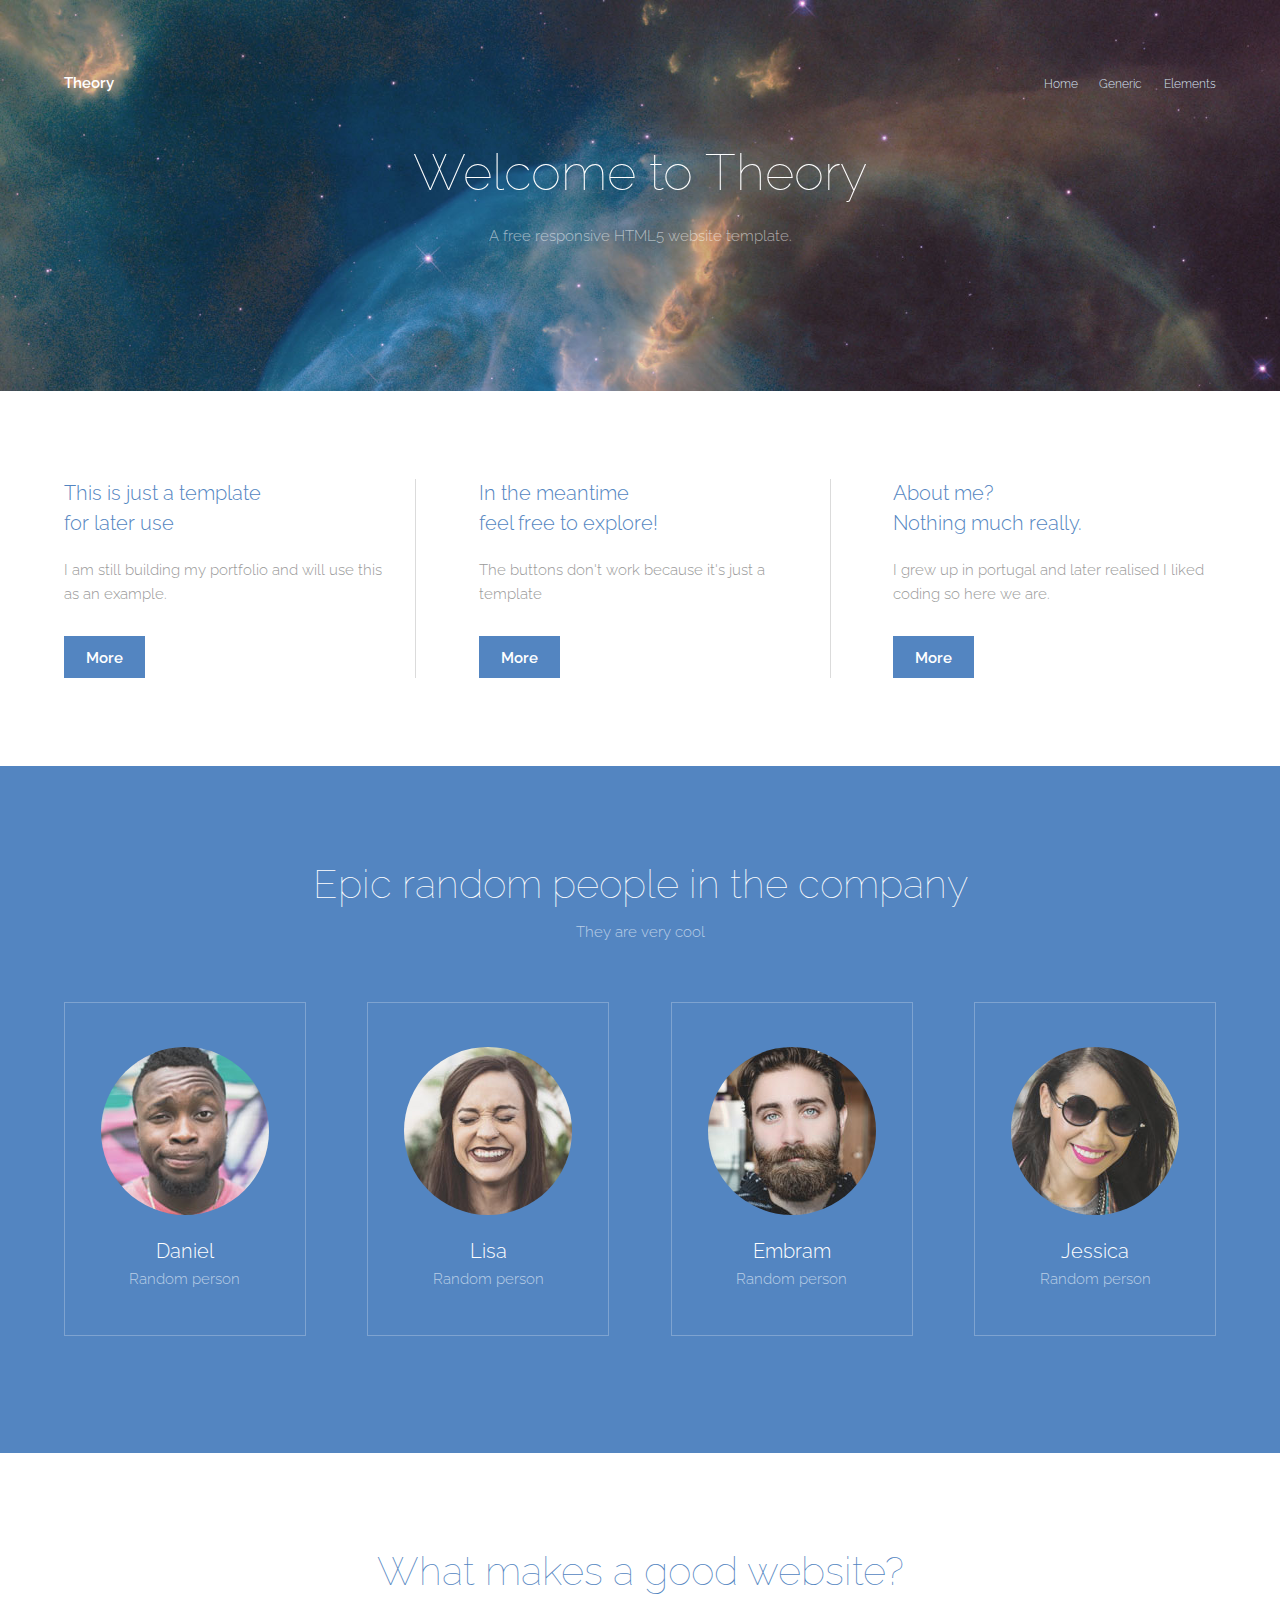
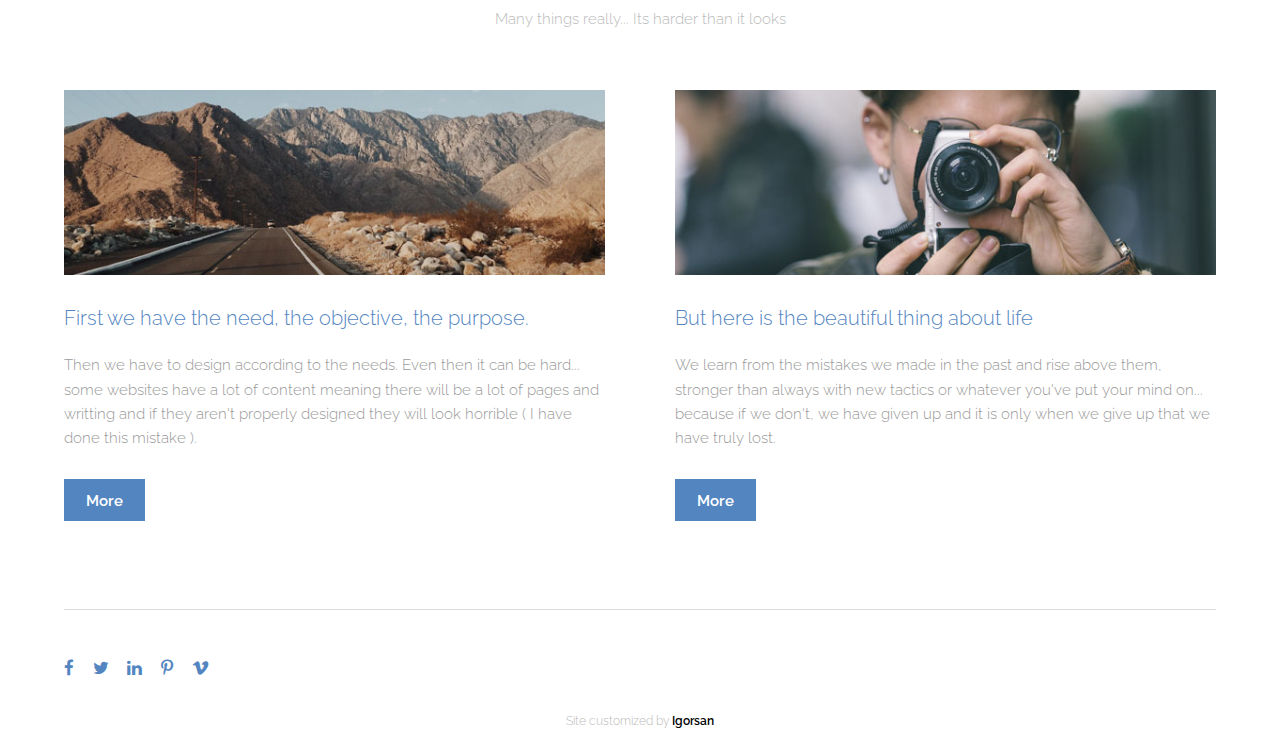
<file: index.html>
<!DOCTYPE HTML>
<html>
	<head>
		<title>Theory by Igorsan</title>
		<meta charset="utf-8" />
		<meta name="viewport" content="width=device-width, initial-scale=1" />
		<link rel="stylesheet" href="assets/css/main.css" />
	</head>
	<body>

		<!-- Header -->
			<header id="header">
				<div class="inner">
					<a href="index.html" class="logo">Theory</a>
					<nav id="nav">
						<a href="index.html">Home</a>
						<a href="#">Generic</a>
						<a href="elements.html">Elements</a>
					</nav>
					<a href="#navPanel" class="navPanelToggle"><span class="fa fa-bars"></span></a>
				</div>
			</header>

		<!-- Banner -->
			<section id="banner">
				<h1>Welcome to Theory</h1>
				<p>A free responsive HTML5 website template.</p>
			</section>

		<!-- One -->
			<section id="one" class="wrapper">
				<div class="inner">
					<div class="flex flex-3">
						<article>
							<header>
								<h3>This is just a template<br />for later use</h3>
							</header>
							<p>I am still building my portfolio and will use this as an example.</p>
							<footer>
								<a href="#" class="button special">More</a>
							</footer>
						</article>
						<article>
							<header>
								<h3>In the meantime<br /> feel free to explore!</h3>
							</header>
							<p>The buttons don't work because it's just a template</p>
							<footer>
								<a href="#" class="button special">More</a>
							</footer>
						</article>
						<article>
							<header>
								<h3>About me?<br />Nothing much really.</h3>
							</header>
							<p>I grew up in portugal and later realised I liked coding so here we are.</p>
							<footer>
								<a href="#" class="button special">More</a>
							</footer>
						</article>
					</div>
				</div>
			</section>

		<!-- Two -->
			<section id="two" class="wrapper style1 special">
				<div class="inner">
					<header>
						<h2>Epic random people in the company</h2>
						<p>They are very cool</p>
					</header>
					<div class="flex flex-4">
						<div class="box person">
							<div class="image round">
								<img src="images/pic03.jpg" alt="Person 1" />
							</div>
							<h3>Daniel</h3>
							<p>Random person</p>
						</div>
						<div class="box person">
							<div class="image round">
								<img src="images/pic04.jpg" alt="Person 2" />
							</div>
							<h3>Lisa</h3>
							<p>Random person</p>
						</div>
						<div class="box person">
							<div class="image round">
								<img src="images/pic05.jpg" alt="Person 3" />
							</div>
							<h3>Embram</h3>
							<p>Random person</p>
						</div>
						<div class="box person">
							<div class="image round">
								<img src="images/pic06.jpg" alt="Person 4" />
							</div>
							<h3>Jessica</h3>
							<p>Random person</p>
						</div>
					</div>
				</div>
			</section>

		<!-- Three -->
			<section id="three" class="wrapper special">
				<div class="inner">
					<header class="align-center">
						<h2> What makes a good website? </h2>
						<p> Many things really... Its harder than it looks </p>
					</header>
					<div class="flex flex-2">
						<article>
							<div class="image fit">
								<img src="images/pic01.jpg" alt="Pic 01" />
							</div>
							<header>
								<h3>First we have the need, the objective, the purpose.</h3>
							</header>
							<p>
								Then we have to design according to the needs. Even then it can be hard...
								some websites have a lot of content meaning there will be a lot of pages and writting
								and if they aren't properly designed they will look horrible ( I have done this mistake ).
							</p>
							<footer>
								<a href="#" class="button special">More</a>
							</footer>
						</article>
						<article>
							<div class="image fit">
								<img src="images/pic02.jpg" alt="Pic 02" />
							</div>
							<header>
								<h3>But here is the beautiful thing about life</h3>
							</header>
							<p>
								We learn from the mistakes we made in the past and rise above them, stronger than always with new tactics or whatever you've put your mind on...
								because if we don't, we have given up and it is only when we give up that we have truly lost.
							</p>
							<footer>
								<a href="#" class="button special">More</a>
							</footer>
						</article>
					</div>
				</div>
			</section>

		<!-- Footer -->
			<footer id="footer">
				<div class="inner">
					<div class="flex">
						<ul class="icons">
							<li><a href="#" class="icon fa-facebook"><span class="label">Facebook</span></a></li>
							<li><a href="#" class="icon fa-twitter"><span class="label">Twitter</span></a></li>
							<li><a href="#" class="icon fa-linkedin"><span class="label">linkedIn</span></a></li>
							<li><a href="#" class="icon fa-pinterest-p"><span class="label">Pinterest</span></a></li>
							<li><a href="#" class="icon fa-vimeo"><span class="label">Vimeo</span></a></li>
						</ul>
					</div>
				</div>
			</footer>

		<div class="copyright">
			Site customized by <a href="#">Igorsan</a>
		</div>

		<!-- Scripts -->
			<script src="assets/js/jquery.min.js"></script>
			<script src="assets/js/skel.min.js"></script>
			<script src="assets/js/util.js"></script>
			<script src="assets/js/main.js"></script>

	</body>
</html>
</file>
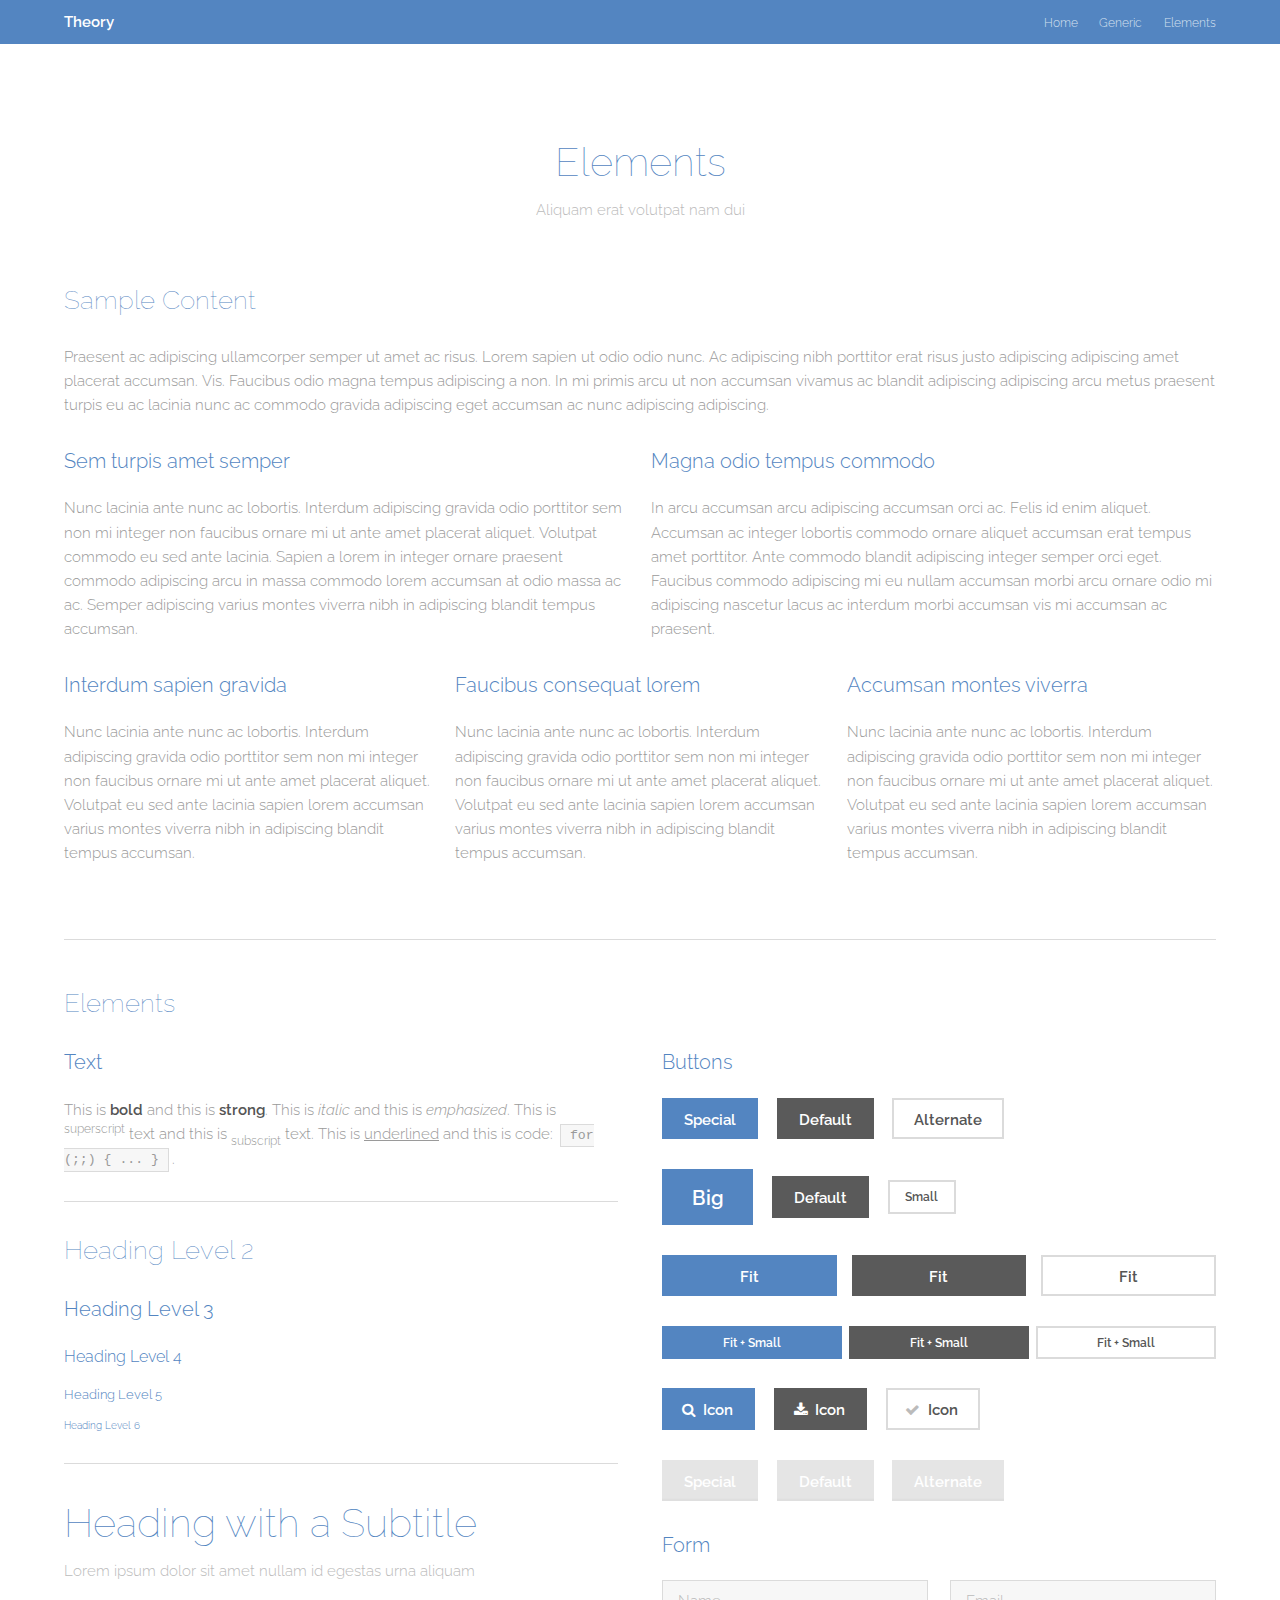
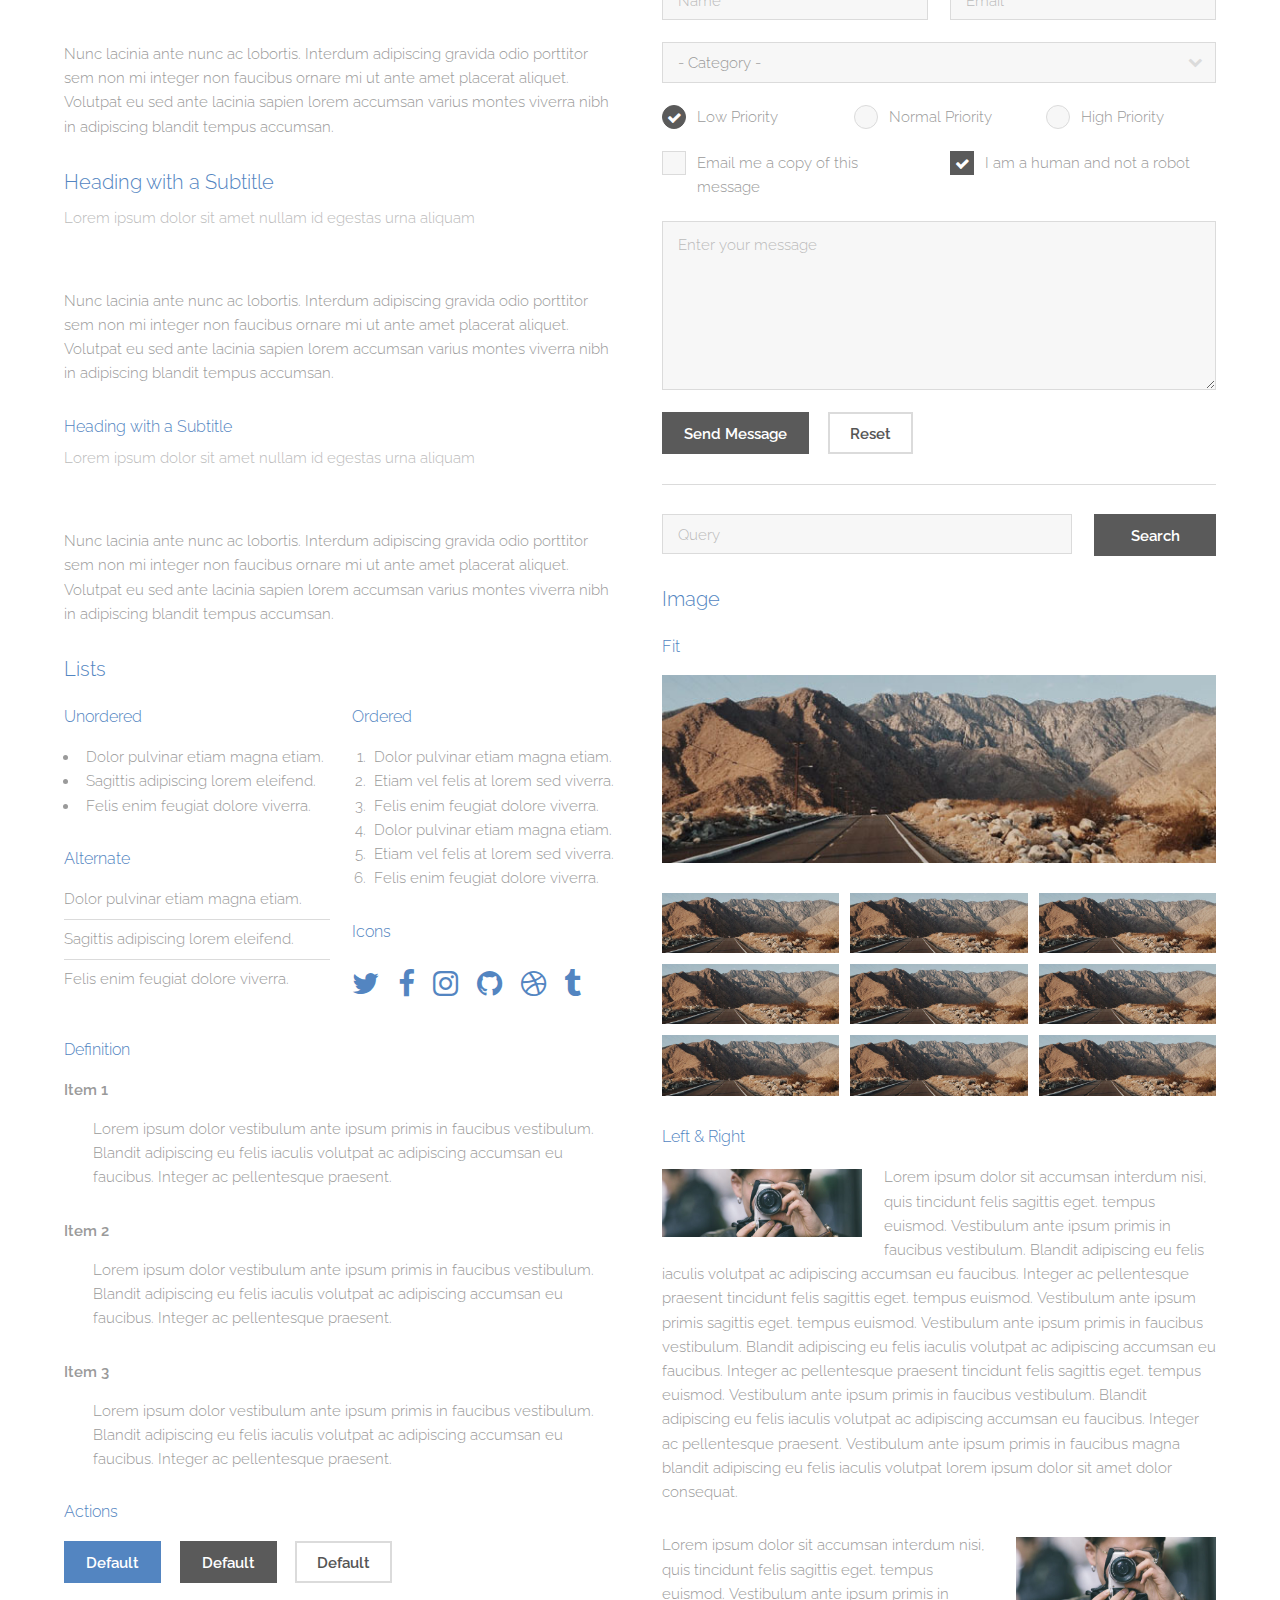
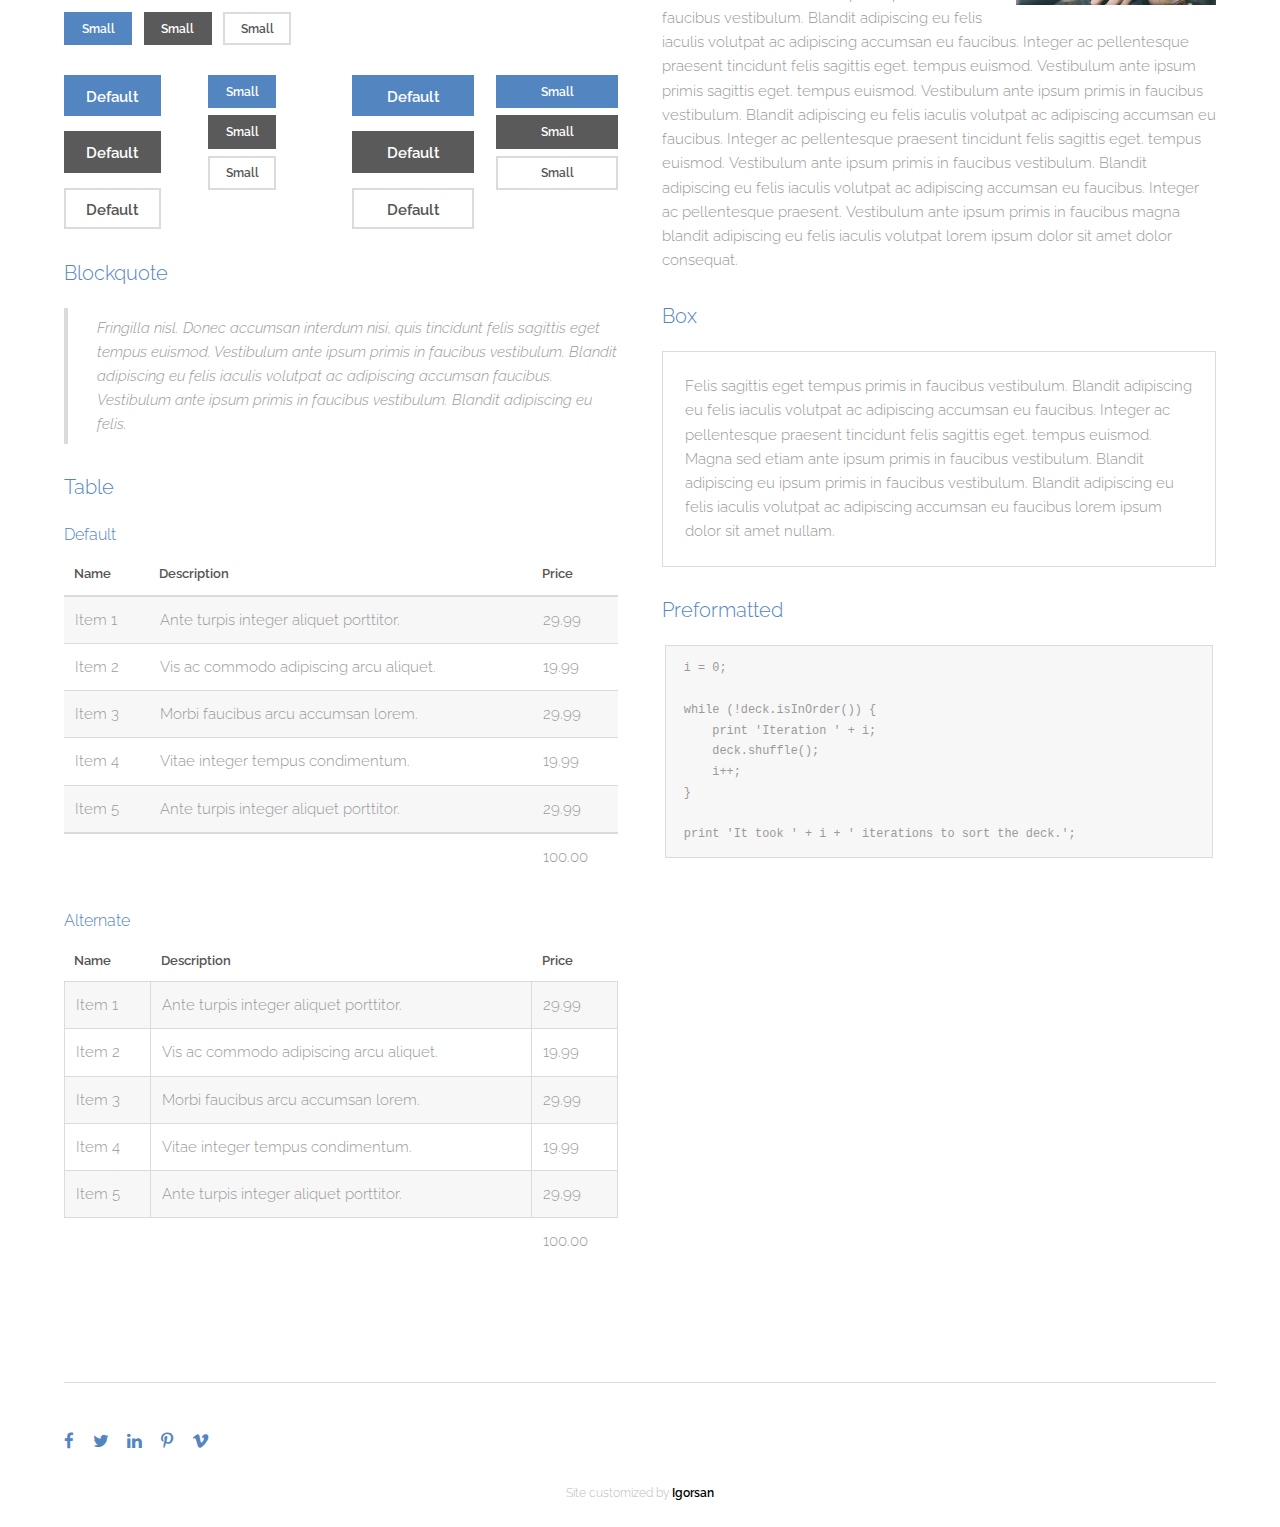
<file: elements.html>
<!DOCTYPE HTML>
<!--
	Theory by TEMPLATED
	templated.co @templatedco
	Released for free under the Creative Commons Attribution 3.0 license (templated.co/license)
-->
<html>
	<head>
		<title>Elements - Theory by TEMPLATED</title>
		<meta charset="utf-8" />
		<meta name="viewport" content="width=device-width, initial-scale=1" />
		<link rel="stylesheet" href="assets/css/main.css" />
	</head>
	<body class="subpage">

		<!-- Header -->
			<header id="header">
				<div class="inner">
					<a href="index.html" class="logo">Theory</a>
					<nav id="nav">
						<a href="index.html">Home</a>
						<a href="#">Generic</a>
						<a href="elements.html">Elements</a>
					</nav>
					<a href="#navPanel" class="navPanelToggle"><span class="fa fa-bars"></span></a>
				</div>
			</header>

		<!-- Main -->
			<section id="main" class="wrapper">
				<div class="inner">
					<header class="align-center">
						<h2>Elements</h2>
						<p>Aliquam erat volutpat nam dui </p>
					</header>

				<!-- Content -->
					<h2 id="content">Sample Content</h2>
					<p>Praesent ac adipiscing ullamcorper semper ut amet ac risus. Lorem sapien ut odio odio nunc. Ac adipiscing nibh porttitor erat risus justo adipiscing adipiscing amet placerat accumsan. Vis. Faucibus odio magna tempus adipiscing a non. In mi primis arcu ut non accumsan vivamus ac blandit adipiscing adipiscing arcu metus praesent turpis eu ac lacinia nunc ac commodo gravida adipiscing eget accumsan ac nunc adipiscing adipiscing.</p>
					<div class="row">
						<div class="6u 12u$(small)">
							<h3>Sem turpis amet semper</h3>
							<p>Nunc lacinia ante nunc ac lobortis. Interdum adipiscing gravida odio porttitor sem non mi integer non faucibus ornare mi ut ante amet placerat aliquet. Volutpat commodo eu sed ante lacinia. Sapien a lorem in integer ornare praesent commodo adipiscing arcu in massa commodo lorem accumsan at odio massa ac ac. Semper adipiscing varius montes viverra nibh in adipiscing blandit tempus accumsan.</p>
						</div>
						<div class="6u$ 12u$(small)">
							<h3>Magna odio tempus commodo</h3>
							<p>In arcu accumsan arcu adipiscing accumsan orci ac. Felis id enim aliquet. Accumsan ac integer lobortis commodo ornare aliquet accumsan erat tempus amet porttitor. Ante commodo blandit adipiscing integer semper orci eget. Faucibus commodo adipiscing mi eu nullam accumsan morbi arcu ornare odio mi adipiscing nascetur lacus ac interdum morbi accumsan vis mi accumsan ac praesent.</p>
						</div>
						<!-- Break -->
						<div class="4u 12u$(medium)">
							<h3>Interdum sapien gravida</h3>
							<p>Nunc lacinia ante nunc ac lobortis. Interdum adipiscing gravida odio porttitor sem non mi integer non faucibus ornare mi ut ante amet placerat aliquet. Volutpat eu sed ante lacinia sapien lorem accumsan varius montes viverra nibh in adipiscing blandit tempus accumsan.</p>
						</div>
						<div class="4u 12u$(medium)">
							<h3>Faucibus consequat lorem</h3>
							<p>Nunc lacinia ante nunc ac lobortis. Interdum adipiscing gravida odio porttitor sem non mi integer non faucibus ornare mi ut ante amet placerat aliquet. Volutpat eu sed ante lacinia sapien lorem accumsan varius montes viverra nibh in adipiscing blandit tempus accumsan.</p>
						</div>
						<div class="4u$ 12u$(medium)">
							<h3>Accumsan montes viverra</h3>
							<p>Nunc lacinia ante nunc ac lobortis. Interdum adipiscing gravida odio porttitor sem non mi integer non faucibus ornare mi ut ante amet placerat aliquet. Volutpat eu sed ante lacinia sapien lorem accumsan varius montes viverra nibh in adipiscing blandit tempus accumsan.</p>
						</div>
					</div>

				<hr class="major" />

				<!-- Elements -->
					<h2 id="elements">Elements</h2>
					<div class="row 200%">
						<div class="6u 12u$(medium)">

							<!-- Text stuff -->
								<h3>Text</h3>
								<p>This is <b>bold</b> and this is <strong>strong</strong>. This is <i>italic</i> and this is <em>emphasized</em>.
								This is <sup>superscript</sup> text and this is <sub>subscript</sub> text.
								This is <u>underlined</u> and this is code: <code>for (;;) { ... }</code>.</p>
								<hr />
								<h2>Heading Level 2</h2>
								<h3>Heading Level 3</h3>
								<h4>Heading Level 4</h4>
								<h5>Heading Level 5</h5>
								<h6>Heading Level 6</h6>
								<hr />
								<header>
									<h2>Heading with a Subtitle</h2>
									<p>Lorem ipsum dolor sit amet nullam id egestas urna aliquam</p>
								</header>
								<p>Nunc lacinia ante nunc ac lobortis. Interdum adipiscing gravida odio porttitor sem non mi integer non faucibus ornare mi ut ante amet placerat aliquet. Volutpat eu sed ante lacinia sapien lorem accumsan varius montes viverra nibh in adipiscing blandit tempus accumsan.</p>
								<header>
									<h3>Heading with a Subtitle</h3>
									<p>Lorem ipsum dolor sit amet nullam id egestas urna aliquam</p>
								</header>
								<p>Nunc lacinia ante nunc ac lobortis. Interdum adipiscing gravida odio porttitor sem non mi integer non faucibus ornare mi ut ante amet placerat aliquet. Volutpat eu sed ante lacinia sapien lorem accumsan varius montes viverra nibh in adipiscing blandit tempus accumsan.</p>
								<header>
									<h4>Heading with a Subtitle</h4>
									<p>Lorem ipsum dolor sit amet nullam id egestas urna aliquam</p>
								</header>
								<p>Nunc lacinia ante nunc ac lobortis. Interdum adipiscing gravida odio porttitor sem non mi integer non faucibus ornare mi ut ante amet placerat aliquet. Volutpat eu sed ante lacinia sapien lorem accumsan varius montes viverra nibh in adipiscing blandit tempus accumsan.</p>

							<!-- Lists -->
								<h3>Lists</h3>
								<div class="row">
									<div class="6u 12u$(small)">

										<h4>Unordered</h4>
										<ul>
											<li>Dolor pulvinar etiam magna etiam.</li>
											<li>Sagittis adipiscing lorem eleifend.</li>
											<li>Felis enim feugiat dolore viverra.</li>
										</ul>

										<h4>Alternate</h4>
										<ul class="alt">
											<li>Dolor pulvinar etiam magna etiam.</li>
											<li>Sagittis adipiscing lorem eleifend.</li>
											<li>Felis enim feugiat dolore viverra.</li>
										</ul>

									</div>
									<div class="6u$ 12u$(small)">

										<h4>Ordered</h4>
										<ol>
											<li>Dolor pulvinar etiam magna etiam.</li>
											<li>Etiam vel felis at lorem sed viverra.</li>
											<li>Felis enim feugiat dolore viverra.</li>
											<li>Dolor pulvinar etiam magna etiam.</li>
											<li>Etiam vel felis at lorem sed viverra.</li>
											<li>Felis enim feugiat dolore viverra.</li>
										</ol>

										<h4>Icons</h4>
										<ul class="icons">
											<li><a href="#" class="icon fa-twitter"><span class="label">Twitter</span></a></li>
											<li><a href="#" class="icon fa-facebook"><span class="label">Facebook</span></a></li>
											<li><a href="#" class="icon fa-instagram"><span class="label">Instagram</span></a></li>
											<li><a href="#" class="icon fa-github"><span class="label">Github</span></a></li>
											<li><a href="#" class="icon fa-dribbble"><span class="label">Dribbble</span></a></li>
											<li><a href="#" class="icon fa-tumblr"><span class="label">Tumblr</span></a></li>
										</ul>

									</div>
								</div>
								<h4>Definition</h4>
								<dl>
									<dt>Item 1</dt>
									<dd>
										<p>Lorem ipsum dolor vestibulum ante ipsum primis in faucibus vestibulum. Blandit adipiscing eu felis iaculis volutpat ac adipiscing accumsan eu faucibus. Integer ac pellentesque praesent.</p>
									</dd>
									<dt>Item 2</dt>
									<dd>
										<p>Lorem ipsum dolor vestibulum ante ipsum primis in faucibus vestibulum. Blandit adipiscing eu felis iaculis volutpat ac adipiscing accumsan eu faucibus. Integer ac pellentesque praesent.</p>
									</dd>
									<dt>Item 3</dt>
									<dd>
										<p>Lorem ipsum dolor vestibulum ante ipsum primis in faucibus vestibulum. Blandit adipiscing eu felis iaculis volutpat ac adipiscing accumsan eu faucibus. Integer ac pellentesque praesent.</p>
									</dd>
								</dl>

								<h4>Actions</h4>
								<ul class="actions">
									<li><a href="#" class="button special">Default</a></li>
									<li><a href="#" class="button">Default</a></li>
									<li><a href="#" class="button alt">Default</a></li>
								</ul>
								<ul class="actions small">
									<li><a href="#" class="button special small">Small</a></li>
									<li><a href="#" class="button small">Small</a></li>
									<li><a href="#" class="button alt small">Small</a></li>
								</ul>
								<div class="row">
									<div class="3u 12u$(small)">
										<ul class="actions vertical">
											<li><a href="#" class="button special">Default</a></li>
											<li><a href="#" class="button">Default</a></li>
											<li><a href="#" class="button alt">Default</a></li>
										</ul>
									</div>
									<div class="3u 12u$(small)">
										<ul class="actions vertical small">
											<li><a href="#" class="button special small">Small</a></li>
											<li><a href="#" class="button small">Small</a></li>
											<li><a href="#" class="button alt small">Small</a></li>
										</ul>
									</div>
									<div class="3u 12u$(small)">
										<ul class="actions vertical">
											<li><a href="#" class="button special fit">Default</a></li>
											<li><a href="#" class="button fit">Default</a></li>
											<li><a href="#" class="button alt fit">Default</a></li>
										</ul>
									</div>
									<div class="3u$ 12u$(small)">
										<ul class="actions vertical small">
											<li><a href="#" class="button special small fit">Small</a></li>
											<li><a href="#" class="button small fit">Small</a></li>
											<li><a href="#" class="button alt small fit">Small</a></li>
										</ul>
									</div>
								</div>

							<!-- Blockquote -->
								<h3>Blockquote</h3>
								<blockquote>Fringilla nisl. Donec accumsan interdum nisi, quis tincidunt felis sagittis eget tempus euismod. Vestibulum ante ipsum primis in faucibus vestibulum. Blandit adipiscing eu felis iaculis volutpat ac adipiscing accumsan faucibus. Vestibulum ante ipsum primis in faucibus vestibulum. Blandit adipiscing eu felis.</blockquote>

							<!-- Table -->
								<h3>Table</h3>

								<h4>Default</h4>
								<div class="table-wrapper">
									<table>
										<thead>
											<tr>
												<th>Name</th>
												<th>Description</th>
												<th>Price</th>
											</tr>
										</thead>
										<tbody>
											<tr>
												<td>Item 1</td>
												<td>Ante turpis integer aliquet porttitor.</td>
												<td>29.99</td>
											</tr>
											<tr>
												<td>Item 2</td>
												<td>Vis ac commodo adipiscing arcu aliquet.</td>
												<td>19.99</td>
											</tr>
											<tr>
												<td>Item 3</td>
												<td> Morbi faucibus arcu accumsan lorem.</td>
												<td>29.99</td>
											</tr>
											<tr>
												<td>Item 4</td>
												<td>Vitae integer tempus condimentum.</td>
												<td>19.99</td>
											</tr>
											<tr>
												<td>Item 5</td>
												<td>Ante turpis integer aliquet porttitor.</td>
												<td>29.99</td>
											</tr>
										</tbody>
										<tfoot>
											<tr>
												<td colspan="2"></td>
												<td>100.00</td>
											</tr>
										</tfoot>
									</table>
								</div>

								<h4>Alternate</h4>
								<div class="table-wrapper">
									<table class="alt">
										<thead>
											<tr>
												<th>Name</th>
												<th>Description</th>
												<th>Price</th>
											</tr>
										</thead>
										<tbody>
											<tr>
												<td>Item 1</td>
												<td>Ante turpis integer aliquet porttitor.</td>
												<td>29.99</td>
											</tr>
											<tr>
												<td>Item 2</td>
												<td>Vis ac commodo adipiscing arcu aliquet.</td>
												<td>19.99</td>
											</tr>
											<tr>
												<td>Item 3</td>
												<td> Morbi faucibus arcu accumsan lorem.</td>
												<td>29.99</td>
											</tr>
											<tr>
												<td>Item 4</td>
												<td>Vitae integer tempus condimentum.</td>
												<td>19.99</td>
											</tr>
											<tr>
												<td>Item 5</td>
												<td>Ante turpis integer aliquet porttitor.</td>
												<td>29.99</td>
											</tr>
										</tbody>
										<tfoot>
											<tr>
												<td colspan="2"></td>
												<td>100.00</td>
											</tr>
										</tfoot>
									</table>
								</div>

						</div>
						<div class="6u$ 12u$(medium)">

							<!-- Buttons -->
								<h3>Buttons</h3>
								<ul class="actions">
									<li><a href="#" class="button special">Special</a></li>
									<li><a href="#" class="button">Default</a></li>
									<li><a href="#" class="button alt">Alternate</a></li>
								</ul>
								<ul class="actions">
									<li><a href="#" class="button special big">Big</a></li>
									<li><a href="#" class="button">Default</a></li>
									<li><a href="#" class="button alt small">Small</a></li>
								</ul>
								<ul class="actions fit">
									<li><a href="#" class="button special fit">Fit</a></li>
									<li><a href="#" class="button fit">Fit</a></li>
									<li><a href="#" class="button alt fit">Fit</a></li>
								</ul>
								<ul class="actions fit small">
									<li><a href="#" class="button special fit small">Fit + Small</a></li>
									<li><a href="#" class="button fit small">Fit + Small</a></li>
									<li><a href="#" class="button alt fit small">Fit + Small</a></li>
								</ul>
								<ul class="actions">
									<li><a href="#" class="button special icon fa-search">Icon</a></li>
									<li><a href="#" class="button icon fa-download">Icon</a></li>
									<li><a href="#" class="button alt icon fa-check">Icon</a></li>
								</ul>
								<ul class="actions">
									<li><span class="button special disabled">Special</span></li>
									<li><span class="button disabled">Default</span></li>
									<li><span class="button alt disabled">Alternate</span></li>
								</ul>

							<!-- Form -->
								<h3>Form</h3>

								<form method="post" action="#">
									<div class="row uniform">
										<div class="6u 12u$(xsmall)">
											<input type="text" name="name" id="name" value="" placeholder="Name" />
										</div>
										<div class="6u$ 12u$(xsmall)">
											<input type="email" name="email" id="email" value="" placeholder="Email" />
										</div>
										<!-- Break -->
										<div class="12u$">
											<div class="select-wrapper">
												<select name="category" id="category">
													<option value="">- Category -</option>
													<option value="1">Manufacturing</option>
													<option value="1">Shipping</option>
													<option value="1">Administration</option>
													<option value="1">Human Resources</option>
												</select>
											</div>
										</div>
										<!-- Break -->
										<div class="4u 12u$(small)">
											<input type="radio" id="priority-low" name="priority" checked>
											<label for="priority-low">Low Priority</label>
										</div>
										<div class="4u 12u$(small)">
											<input type="radio" id="priority-normal" name="priority">
											<label for="priority-normal">Normal Priority</label>
										</div>
										<div class="4u$ 12u$(small)">
											<input type="radio" id="priority-high" name="priority">
											<label for="priority-high">High Priority</label>
										</div>
										<!-- Break -->
										<div class="6u 12u$(small)">
											<input type="checkbox" id="copy" name="copy">
											<label for="copy">Email me a copy of this message</label>
										</div>
										<div class="6u$ 12u$(small)">
											<input type="checkbox" id="human" name="human" checked>
											<label for="human">I am a human and not a robot</label>
										</div>
										<!-- Break -->
										<div class="12u$">
											<textarea name="message" id="message" placeholder="Enter your message" rows="6"></textarea>
										</div>
										<!-- Break -->
										<div class="12u$">
											<ul class="actions">
												<li><input type="submit" value="Send Message" /></li>
												<li><input type="reset" value="Reset" class="alt" /></li>
											</ul>
										</div>
									</div>
								</form>

								<hr />

								<form method="post" action="#">
									<div class="row uniform">
										<div class="9u 12u$(small)">
											<input type="text" name="query" id="query" value="" placeholder="Query" />
										</div>
										<div class="3u$ 12u$(small)">
											<input type="submit" value="Search" class="fit" />
										</div>
									</div>
								</form>

							<!-- Image -->
								<h3>Image</h3>

								<h4>Fit</h4>
								<span class="image fit"><img src="images/pic01.jpg" alt="" /></span>
								<div class="box alt">
									<div class="row 50% uniform">
										<div class="4u"><span class="image fit"><img src="images/pic01.jpg" alt="" /></span></div>
										<div class="4u"><span class="image fit"><img src="images/pic01.jpg" alt="" /></span></div>
										<div class="4u$"><span class="image fit"><img src="images/pic01.jpg" alt="" /></span></div>
										<!-- Break -->
										<div class="4u"><span class="image fit"><img src="images/pic01.jpg" alt="" /></span></div>
										<div class="4u"><span class="image fit"><img src="images/pic01.jpg" alt="" /></span></div>
										<div class="4u$"><span class="image fit"><img src="images/pic01.jpg" alt="" /></span></div>
										<!-- Break -->
										<div class="4u"><span class="image fit"><img src="images/pic01.jpg" alt="" /></span></div>
										<div class="4u"><span class="image fit"><img src="images/pic01.jpg" alt="" /></span></div>
										<div class="4u$"><span class="image fit"><img src="images/pic01.jpg" alt="" /></span></div>
									</div>
								</div>

								<h4>Left &amp; Right</h4>
								<p><span class="image left"><img src="images/pic02.jpg" alt="" /></span>Lorem ipsum dolor sit accumsan interdum nisi, quis tincidunt felis sagittis eget. tempus euismod. Vestibulum ante ipsum primis in faucibus vestibulum. Blandit adipiscing eu felis iaculis volutpat ac adipiscing accumsan eu faucibus. Integer ac pellentesque praesent tincidunt felis sagittis eget. tempus euismod. Vestibulum ante ipsum primis sagittis eget. tempus euismod. Vestibulum ante ipsum primis in faucibus vestibulum. Blandit adipiscing eu felis iaculis volutpat ac adipiscing accumsan eu faucibus. Integer ac pellentesque praesent tincidunt felis sagittis eget. tempus euismod. Vestibulum ante ipsum primis in faucibus vestibulum. Blandit adipiscing eu felis iaculis volutpat ac adipiscing accumsan eu faucibus. Integer ac pellentesque praesent. Vestibulum ante ipsum primis in faucibus magna blandit adipiscing eu felis iaculis volutpat lorem ipsum dolor sit amet dolor consequat.</p>
								<p><span class="image right"><img src="images/pic02.jpg" alt="" /></span>Lorem ipsum dolor sit accumsan interdum nisi, quis tincidunt felis sagittis eget. tempus euismod. Vestibulum ante ipsum primis in faucibus vestibulum. Blandit adipiscing eu felis iaculis volutpat ac adipiscing accumsan eu faucibus. Integer ac pellentesque praesent tincidunt felis sagittis eget. tempus euismod. Vestibulum ante ipsum primis sagittis eget. tempus euismod. Vestibulum ante ipsum primis in faucibus vestibulum. Blandit adipiscing eu felis iaculis volutpat ac adipiscing accumsan eu faucibus. Integer ac pellentesque praesent tincidunt felis sagittis eget. tempus euismod. Vestibulum ante ipsum primis in faucibus vestibulum. Blandit adipiscing eu felis iaculis volutpat ac adipiscing accumsan eu faucibus. Integer ac pellentesque praesent. Vestibulum ante ipsum primis in faucibus magna blandit adipiscing eu felis iaculis volutpat lorem ipsum dolor sit amet dolor consequat.</p>

							<!-- Box -->
								<h3>Box</h3>
								<div class="box">
									<p>Felis sagittis eget tempus primis in faucibus vestibulum. Blandit adipiscing eu felis iaculis volutpat ac adipiscing accumsan eu faucibus. Integer ac pellentesque praesent tincidunt felis sagittis eget. tempus euismod. Magna sed etiam ante ipsum primis in faucibus vestibulum. Blandit adipiscing eu ipsum primis in faucibus vestibulum. Blandit adipiscing eu felis iaculis volutpat ac adipiscing accumsan eu faucibus lorem ipsum dolor sit amet nullam.</p>
								</div>

							<!-- Preformatted Code -->
								<h3>Preformatted</h3>
								<pre><code>i = 0;

while (!deck.isInOrder()) {
    print 'Iteration ' + i;
    deck.shuffle();
    i++;
}

print 'It took ' + i + ' iterations to sort the deck.';
</code></pre>

						</div>
					</div>

				</div>
			</section>

		<!-- Footer -->
			<footer id="footer">
				<div class="inner">
					<div class="flex">
						<ul class="icons">
							<li><a href="#" class="icon fa-facebook"><span class="label">Facebook</span></a></li>
							<li><a href="#" class="icon fa-twitter"><span class="label">Twitter</span></a></li>
							<li><a href="#" class="icon fa-linkedin"><span class="label">linkedIn</span></a></li>
							<li><a href="#" class="icon fa-pinterest-p"><span class="label">Pinterest</span></a></li>
							<li><a href="#" class="icon fa-vimeo"><span class="label">Vimeo</span></a></li>
						</ul>
					</div>
				</div>
			</footer>

		<div class="copyright">
			Site customized by <a href="#">Igorsan</a>
		</div>

		<!-- Scripts -->
			<script src="assets/js/jquery.min.js"></script>
			<script src="assets/js/skel.min.js"></script>
			<script src="assets/js/util.js"></script>
			<script src="assets/js/main.js"></script>

	</body>
</html>
</file>
<file: assets/css/main.css>
@charset "UTF-8";
@import url(font-awesome.min.css);
@import "https://fonts.googleapis.com/css?family=Raleway:100,300,600";

/*
	Theory by TEMPLATED
	templated.co @templatedco
	Released for free under the Creative Commons Attribution 3.0 license (templated.co/license)
*/

/* Reset */

	html, body, div, span, applet, object, iframe, h1, h2, h3, h4, h5, h6, p, blockquote, pre, a, abbr, acronym, address, big, cite, code, del, dfn, em, img, ins, kbd, q, s, samp, small, strike, strong, sub, sup, tt, var, b, u, i, center, dl, dt, dd, ol, ul, li, fieldset, form, label, legend, table, caption, tbody, tfoot, thead, tr, th, td, article, aside, canvas, details, embed, figure, figcaption, footer, header, hgroup, menu, nav, output, ruby, section, summary, time, mark, audio, video {
		margin: 0;
		padding: 0;
		border: 0;
		font-size: 100%;
		font: inherit;
		vertical-align: baseline;
	}

	article, aside, details, figcaption, figure, footer, header, hgroup, menu, nav, section {
		display: block;
	}

	body {
		line-height: 1;
	}

	ol, ul {
		list-style: none;
	}

	blockquote, q {
		quotes: none;
	}

	blockquote:before, blockquote:after, q:before, q:after {
		content: '';
		content: none;
	}

	table {
		border-collapse: collapse;
		border-spacing: 0;
	}

	body {
		-webkit-text-size-adjust: none;
	}

/* Box Model */

	*, *:before, *:after {
		-moz-box-sizing: border-box;
		-webkit-box-sizing: border-box;
		box-sizing: border-box;
	}

/* Containers */

	.container {
		margin-left: auto;
		margin-right: auto;
	}

	.container.\31 25\25 {
		width: 100%;
		max-width: 100em;
		min-width: 80em;
	}

	.container.\37 5\25 {
		width: 60em;
	}

	.container.\35 0\25 {
		width: 40em;
	}

	.container.\32 5\25 {
		width: 20em;
	}

	.container {
		width: 80em;
	}

	@media screen and (max-width: 1680px) {

		.container.\31 25\25 {
			width: 100%;
			max-width: 100em;
			min-width: 80em;
		}

		.container.\37 5\25 {
			width: 60em;
		}

		.container.\35 0\25 {
			width: 40em;
		}

		.container.\32 5\25 {
			width: 20em;
		}

		.container {
			width: 80em;
		}

	}

	@media screen and (max-width: 1280px) {

		.container.\31 25\25 {
			width: 100%;
			max-width: 81.25em;
			min-width: 65em;
		}

		.container.\37 5\25 {
			width: 48.75em;
		}

		.container.\35 0\25 {
			width: 32.5em;
		}

		.container.\32 5\25 {
			width: 16.25em;
		}

		.container {
			width: 65em;
		}

	}

	@media screen and (max-width: 980px) {

		.container.\31 25\25 {
			width: 100%;
			max-width: 112.5%;
			min-width: 90%;
		}

		.container.\37 5\25 {
			width: 67.5%;
		}

		.container.\35 0\25 {
			width: 45%;
		}

		.container.\32 5\25 {
			width: 22.5%;
		}

		.container {
			width: 90%;
		}

	}

	@media screen and (max-width: 736px) {

		.container.\31 25\25 {
			width: 100%;
			max-width: 112.5%;
			min-width: 90%;
		}

		.container.\37 5\25 {
			width: 67.5%;
		}

		.container.\35 0\25 {
			width: 45%;
		}

		.container.\32 5\25 {
			width: 22.5%;
		}

		.container {
			width: 90% !important;
		}

	}

	@media screen and (max-width: 480px) {

		.container.\31 25\25 {
			width: 100%;
			max-width: 112.5%;
			min-width: 90%;
		}

		.container.\37 5\25 {
			width: 67.5%;
		}

		.container.\35 0\25 {
			width: 45%;
		}

		.container.\32 5\25 {
			width: 22.5%;
		}

		.container {
			width: 90% !important;
		}

	}

/* Grid */

	.row {
		border-bottom: solid 1px transparent;
		-moz-box-sizing: border-box;
		-webkit-box-sizing: border-box;
		box-sizing: border-box;
	}

	.row > * {
		float: left;
		-moz-box-sizing: border-box;
		-webkit-box-sizing: border-box;
		box-sizing: border-box;
	}

	.row:after, .row:before {
		content: '';
		display: block;
		clear: both;
		height: 0;
	}

	.row.uniform > * > :first-child {
		margin-top: 0;
	}

	.row.uniform > * > :last-child {
		margin-bottom: 0;
	}

	.row.\30 \25 > * {
		padding: 0 0 0 0em;
	}

	.row.\30 \25 {
		margin: 0 0 -1px 0em;
	}

	.row.uniform.\30 \25 > * {
		padding: 0em 0 0 0em;
	}

	.row.uniform.\30 \25 {
		margin: 0em 0 -1px 0em;
	}

	.row > * {
		padding: 0 0 0 2em;
	}

	.row {
		margin: 0 0 -1px -2em;
	}

	.row.uniform > * {
		padding: 2em 0 0 2em;
	}

	.row.uniform {
		margin: -2em 0 -1px -2em;
	}

	.row.\32 00\25 > * {
		padding: 0 0 0 4em;
	}

	.row.\32 00\25 {
		margin: 0 0 -1px -4em;
	}

	.row.uniform.\32 00\25 > * {
		padding: 4em 0 0 4em;
	}

	.row.uniform.\32 00\25 {
		margin: -4em 0 -1px -4em;
	}

	.row.\31 50\25 > * {
		padding: 0 0 0 3em;
	}

	.row.\31 50\25 {
		margin: 0 0 -1px -3em;
	}

	.row.uniform.\31 50\25 > * {
		padding: 3em 0 0 3em;
	}

	.row.uniform.\31 50\25 {
		margin: -3em 0 -1px -3em;
	}

	.row.\35 0\25 > * {
		padding: 0 0 0 1em;
	}

	.row.\35 0\25 {
		margin: 0 0 -1px -1em;
	}

	.row.uniform.\35 0\25 > * {
		padding: 1em 0 0 1em;
	}

	.row.uniform.\35 0\25 {
		margin: -1em 0 -1px -1em;
	}

	.row.\32 5\25 > * {
		padding: 0 0 0 0.5em;
	}

	.row.\32 5\25 {
		margin: 0 0 -1px -0.5em;
	}

	.row.uniform.\32 5\25 > * {
		padding: 0.5em 0 0 0.5em;
	}

	.row.uniform.\32 5\25 {
		margin: -0.5em 0 -1px -0.5em;
	}

	.\31 2u, .\31 2u\24 {
		width: 100%;
		clear: none;
		margin-left: 0;
	}

	.\31 1u, .\31 1u\24 {
		width: 91.6666666667%;
		clear: none;
		margin-left: 0;
	}

	.\31 0u, .\31 0u\24 {
		width: 83.3333333333%;
		clear: none;
		margin-left: 0;
	}

	.\39 u, .\39 u\24 {
		width: 75%;
		clear: none;
		margin-left: 0;
	}

	.\38 u, .\38 u\24 {
		width: 66.6666666667%;
		clear: none;
		margin-left: 0;
	}

	.\37 u, .\37 u\24 {
		width: 58.3333333333%;
		clear: none;
		margin-left: 0;
	}

	.\36 u, .\36 u\24 {
		width: 50%;
		clear: none;
		margin-left: 0;
	}

	.\35 u, .\35 u\24 {
		width: 41.6666666667%;
		clear: none;
		margin-left: 0;
	}

	.\34 u, .\34 u\24 {
		width: 33.3333333333%;
		clear: none;
		margin-left: 0;
	}

	.\33 u, .\33 u\24 {
		width: 25%;
		clear: none;
		margin-left: 0;
	}

	.\32 u, .\32 u\24 {
		width: 16.6666666667%;
		clear: none;
		margin-left: 0;
	}

	.\31 u, .\31 u\24 {
		width: 8.3333333333%;
		clear: none;
		margin-left: 0;
	}

	.\31 2u\24 + *,
	.\31 1u\24 + *,
	.\31 0u\24 + *,
	.\39 u\24 + *,
	.\38 u\24 + *,
	.\37 u\24 + *,
	.\36 u\24 + *,
	.\35 u\24 + *,
	.\34 u\24 + *,
	.\33 u\24 + *,
	.\32 u\24 + *,
	.\31 u\24 + * {
		clear: left;
	}

	.\-11u {
		margin-left: 91.66667%;
	}

	.\-10u {
		margin-left: 83.33333%;
	}

	.\-9u {
		margin-left: 75%;
	}

	.\-8u {
		margin-left: 66.66667%;
	}

	.\-7u {
		margin-left: 58.33333%;
	}

	.\-6u {
		margin-left: 50%;
	}

	.\-5u {
		margin-left: 41.66667%;
	}

	.\-4u {
		margin-left: 33.33333%;
	}

	.\-3u {
		margin-left: 25%;
	}

	.\-2u {
		margin-left: 16.66667%;
	}

	.\-1u {
		margin-left: 8.33333%;
	}

	@media screen and (max-width: 1680px) {

		.row > * {
			padding: 0 0 0 2em;
		}

		.row {
			margin: 0 0 -1px -2em;
		}

		.row.uniform > * {
			padding: 2em 0 0 2em;
		}

		.row.uniform {
			margin: -2em 0 -1px -2em;
		}

		.row.\32 00\25 > * {
			padding: 0 0 0 4em;
		}

		.row.\32 00\25 {
			margin: 0 0 -1px -4em;
		}

		.row.uniform.\32 00\25 > * {
			padding: 4em 0 0 4em;
		}

		.row.uniform.\32 00\25 {
			margin: -4em 0 -1px -4em;
		}

		.row.\31 50\25 > * {
			padding: 0 0 0 3em;
		}

		.row.\31 50\25 {
			margin: 0 0 -1px -3em;
		}

		.row.uniform.\31 50\25 > * {
			padding: 3em 0 0 3em;
		}

		.row.uniform.\31 50\25 {
			margin: -3em 0 -1px -3em;
		}

		.row.\35 0\25 > * {
			padding: 0 0 0 1em;
		}

		.row.\35 0\25 {
			margin: 0 0 -1px -1em;
		}

		.row.uniform.\35 0\25 > * {
			padding: 1em 0 0 1em;
		}

		.row.uniform.\35 0\25 {
			margin: -1em 0 -1px -1em;
		}

		.row.\32 5\25 > * {
			padding: 0 0 0 0.5em;
		}

		.row.\32 5\25 {
			margin: 0 0 -1px -0.5em;
		}

		.row.uniform.\32 5\25 > * {
			padding: 0.5em 0 0 0.5em;
		}

		.row.uniform.\32 5\25 {
			margin: -0.5em 0 -1px -0.5em;
		}

		.\31 2u\28xlarge\29, .\31 2u\24\28xlarge\29 {
			width: 100%;
			clear: none;
			margin-left: 0;
		}

		.\31 1u\28xlarge\29, .\31 1u\24\28xlarge\29 {
			width: 91.6666666667%;
			clear: none;
			margin-left: 0;
		}

		.\31 0u\28xlarge\29, .\31 0u\24\28xlarge\29 {
			width: 83.3333333333%;
			clear: none;
			margin-left: 0;
		}

		.\39 u\28xlarge\29, .\39 u\24\28xlarge\29 {
			width: 75%;
			clear: none;
			margin-left: 0;
		}

		.\38 u\28xlarge\29, .\38 u\24\28xlarge\29 {
			width: 66.6666666667%;
			clear: none;
			margin-left: 0;
		}

		.\37 u\28xlarge\29, .\37 u\24\28xlarge\29 {
			width: 58.3333333333%;
			clear: none;
			margin-left: 0;
		}

		.\36 u\28xlarge\29, .\36 u\24\28xlarge\29 {
			width: 50%;
			clear: none;
			margin-left: 0;
		}

		.\35 u\28xlarge\29, .\35 u\24\28xlarge\29 {
			width: 41.6666666667%;
			clear: none;
			margin-left: 0;
		}

		.\34 u\28xlarge\29, .\34 u\24\28xlarge\29 {
			width: 33.3333333333%;
			clear: none;
			margin-left: 0;
		}

		.\33 u\28xlarge\29, .\33 u\24\28xlarge\29 {
			width: 25%;
			clear: none;
			margin-left: 0;
		}

		.\32 u\28xlarge\29, .\32 u\24\28xlarge\29 {
			width: 16.6666666667%;
			clear: none;
			margin-left: 0;
		}

		.\31 u\28xlarge\29, .\31 u\24\28xlarge\29 {
			width: 8.3333333333%;
			clear: none;
			margin-left: 0;
		}

		.\31 2u\24\28xlarge\29 + *,
		.\31 1u\24\28xlarge\29 + *,
		.\31 0u\24\28xlarge\29 + *,
		.\39 u\24\28xlarge\29 + *,
		.\38 u\24\28xlarge\29 + *,
		.\37 u\24\28xlarge\29 + *,
		.\36 u\24\28xlarge\29 + *,
		.\35 u\24\28xlarge\29 + *,
		.\34 u\24\28xlarge\29 + *,
		.\33 u\24\28xlarge\29 + *,
		.\32 u\24\28xlarge\29 + *,
		.\31 u\24\28xlarge\29 + * {
			clear: left;
		}

		.\-11u\28xlarge\29 {
			margin-left: 91.66667%;
		}

		.\-10u\28xlarge\29 {
			margin-left: 83.33333%;
		}

		.\-9u\28xlarge\29 {
			margin-left: 75%;
		}

		.\-8u\28xlarge\29 {
			margin-left: 66.66667%;
		}

		.\-7u\28xlarge\29 {
			margin-left: 58.33333%;
		}

		.\-6u\28xlarge\29 {
			margin-left: 50%;
		}

		.\-5u\28xlarge\29 {
			margin-left: 41.66667%;
		}

		.\-4u\28xlarge\29 {
			margin-left: 33.33333%;
		}

		.\-3u\28xlarge\29 {
			margin-left: 25%;
		}

		.\-2u\28xlarge\29 {
			margin-left: 16.66667%;
		}

		.\-1u\28xlarge\29 {
			margin-left: 8.33333%;
		}

	}

	@media screen and (max-width: 1280px) {

		.row > * {
			padding: 0 0 0 1.5em;
		}

		.row {
			margin: 0 0 -1px -1.5em;
		}

		.row.uniform > * {
			padding: 1.5em 0 0 1.5em;
		}

		.row.uniform {
			margin: -1.5em 0 -1px -1.5em;
		}

		.row.\32 00\25 > * {
			padding: 0 0 0 3em;
		}

		.row.\32 00\25 {
			margin: 0 0 -1px -3em;
		}

		.row.uniform.\32 00\25 > * {
			padding: 3em 0 0 3em;
		}

		.row.uniform.\32 00\25 {
			margin: -3em 0 -1px -3em;
		}

		.row.\31 50\25 > * {
			padding: 0 0 0 2.25em;
		}

		.row.\31 50\25 {
			margin: 0 0 -1px -2.25em;
		}

		.row.uniform.\31 50\25 > * {
			padding: 2.25em 0 0 2.25em;
		}

		.row.uniform.\31 50\25 {
			margin: -2.25em 0 -1px -2.25em;
		}

		.row.\35 0\25 > * {
			padding: 0 0 0 0.75em;
		}

		.row.\35 0\25 {
			margin: 0 0 -1px -0.75em;
		}

		.row.uniform.\35 0\25 > * {
			padding: 0.75em 0 0 0.75em;
		}

		.row.uniform.\35 0\25 {
			margin: -0.75em 0 -1px -0.75em;
		}

		.row.\32 5\25 > * {
			padding: 0 0 0 0.375em;
		}

		.row.\32 5\25 {
			margin: 0 0 -1px -0.375em;
		}

		.row.uniform.\32 5\25 > * {
			padding: 0.375em 0 0 0.375em;
		}

		.row.uniform.\32 5\25 {
			margin: -0.375em 0 -1px -0.375em;
		}

		.\31 2u\28large\29, .\31 2u\24\28large\29 {
			width: 100%;
			clear: none;
			margin-left: 0;
		}

		.\31 1u\28large\29, .\31 1u\24\28large\29 {
			width: 91.6666666667%;
			clear: none;
			margin-left: 0;
		}

		.\31 0u\28large\29, .\31 0u\24\28large\29 {
			width: 83.3333333333%;
			clear: none;
			margin-left: 0;
		}

		.\39 u\28large\29, .\39 u\24\28large\29 {
			width: 75%;
			clear: none;
			margin-left: 0;
		}

		.\38 u\28large\29, .\38 u\24\28large\29 {
			width: 66.6666666667%;
			clear: none;
			margin-left: 0;
		}

		.\37 u\28large\29, .\37 u\24\28large\29 {
			width: 58.3333333333%;
			clear: none;
			margin-left: 0;
		}

		.\36 u\28large\29, .\36 u\24\28large\29 {
			width: 50%;
			clear: none;
			margin-left: 0;
		}

		.\35 u\28large\29, .\35 u\24\28large\29 {
			width: 41.6666666667%;
			clear: none;
			margin-left: 0;
		}

		.\34 u\28large\29, .\34 u\24\28large\29 {
			width: 33.3333333333%;
			clear: none;
			margin-left: 0;
		}

		.\33 u\28large\29, .\33 u\24\28large\29 {
			width: 25%;
			clear: none;
			margin-left: 0;
		}

		.\32 u\28large\29, .\32 u\24\28large\29 {
			width: 16.6666666667%;
			clear: none;
			margin-left: 0;
		}

		.\31 u\28large\29, .\31 u\24\28large\29 {
			width: 8.3333333333%;
			clear: none;
			margin-left: 0;
		}

		.\31 2u\24\28large\29 + *,
		.\31 1u\24\28large\29 + *,
		.\31 0u\24\28large\29 + *,
		.\39 u\24\28large\29 + *,
		.\38 u\24\28large\29 + *,
		.\37 u\24\28large\29 + *,
		.\36 u\24\28large\29 + *,
		.\35 u\24\28large\29 + *,
		.\34 u\24\28large\29 + *,
		.\33 u\24\28large\29 + *,
		.\32 u\24\28large\29 + *,
		.\31 u\24\28large\29 + * {
			clear: left;
		}

		.\-11u\28large\29 {
			margin-left: 91.66667%;
		}

		.\-10u\28large\29 {
			margin-left: 83.33333%;
		}

		.\-9u\28large\29 {
			margin-left: 75%;
		}

		.\-8u\28large\29 {
			margin-left: 66.66667%;
		}

		.\-7u\28large\29 {
			margin-left: 58.33333%;
		}

		.\-6u\28large\29 {
			margin-left: 50%;
		}

		.\-5u\28large\29 {
			margin-left: 41.66667%;
		}

		.\-4u\28large\29 {
			margin-left: 33.33333%;
		}

		.\-3u\28large\29 {
			margin-left: 25%;
		}

		.\-2u\28large\29 {
			margin-left: 16.66667%;
		}

		.\-1u\28large\29 {
			margin-left: 8.33333%;
		}

	}

	@media screen and (max-width: 980px) {

		.row > * {
			padding: 0 0 0 1.5em;
		}

		.row {
			margin: 0 0 -1px -1.5em;
		}

		.row.uniform > * {
			padding: 1.5em 0 0 1.5em;
		}

		.row.uniform {
			margin: -1.5em 0 -1px -1.5em;
		}

		.row.\32 00\25 > * {
			padding: 0 0 0 3em;
		}

		.row.\32 00\25 {
			margin: 0 0 -1px -3em;
		}

		.row.uniform.\32 00\25 > * {
			padding: 3em 0 0 3em;
		}

		.row.uniform.\32 00\25 {
			margin: -3em 0 -1px -3em;
		}

		.row.\31 50\25 > * {
			padding: 0 0 0 2.25em;
		}

		.row.\31 50\25 {
			margin: 0 0 -1px -2.25em;
		}

		.row.uniform.\31 50\25 > * {
			padding: 2.25em 0 0 2.25em;
		}

		.row.uniform.\31 50\25 {
			margin: -2.25em 0 -1px -2.25em;
		}

		.row.\35 0\25 > * {
			padding: 0 0 0 0.75em;
		}

		.row.\35 0\25 {
			margin: 0 0 -1px -0.75em;
		}

		.row.uniform.\35 0\25 > * {
			padding: 0.75em 0 0 0.75em;
		}

		.row.uniform.\35 0\25 {
			margin: -0.75em 0 -1px -0.75em;
		}

		.row.\32 5\25 > * {
			padding: 0 0 0 0.375em;
		}

		.row.\32 5\25 {
			margin: 0 0 -1px -0.375em;
		}

		.row.uniform.\32 5\25 > * {
			padding: 0.375em 0 0 0.375em;
		}

		.row.uniform.\32 5\25 {
			margin: -0.375em 0 -1px -0.375em;
		}

		.\31 2u\28medium\29, .\31 2u\24\28medium\29 {
			width: 100%;
			clear: none;
			margin-left: 0;
		}

		.\31 1u\28medium\29, .\31 1u\24\28medium\29 {
			width: 91.6666666667%;
			clear: none;
			margin-left: 0;
		}

		.\31 0u\28medium\29, .\31 0u\24\28medium\29 {
			width: 83.3333333333%;
			clear: none;
			margin-left: 0;
		}

		.\39 u\28medium\29, .\39 u\24\28medium\29 {
			width: 75%;
			clear: none;
			margin-left: 0;
		}

		.\38 u\28medium\29, .\38 u\24\28medium\29 {
			width: 66.6666666667%;
			clear: none;
			margin-left: 0;
		}

		.\37 u\28medium\29, .\37 u\24\28medium\29 {
			width: 58.3333333333%;
			clear: none;
			margin-left: 0;
		}

		.\36 u\28medium\29, .\36 u\24\28medium\29 {
			width: 50%;
			clear: none;
			margin-left: 0;
		}

		.\35 u\28medium\29, .\35 u\24\28medium\29 {
			width: 41.6666666667%;
			clear: none;
			margin-left: 0;
		}

		.\34 u\28medium\29, .\34 u\24\28medium\29 {
			width: 33.3333333333%;
			clear: none;
			margin-left: 0;
		}

		.\33 u\28medium\29, .\33 u\24\28medium\29 {
			width: 25%;
			clear: none;
			margin-left: 0;
		}

		.\32 u\28medium\29, .\32 u\24\28medium\29 {
			width: 16.6666666667%;
			clear: none;
			margin-left: 0;
		}

		.\31 u\28medium\29, .\31 u\24\28medium\29 {
			width: 8.3333333333%;
			clear: none;
			margin-left: 0;
		}

		.\31 2u\24\28medium\29 + *,
		.\31 1u\24\28medium\29 + *,
		.\31 0u\24\28medium\29 + *,
		.\39 u\24\28medium\29 + *,
		.\38 u\24\28medium\29 + *,
		.\37 u\24\28medium\29 + *,
		.\36 u\24\28medium\29 + *,
		.\35 u\24\28medium\29 + *,
		.\34 u\24\28medium\29 + *,
		.\33 u\24\28medium\29 + *,
		.\32 u\24\28medium\29 + *,
		.\31 u\24\28medium\29 + * {
			clear: left;
		}

		.\-11u\28medium\29 {
			margin-left: 91.66667%;
		}

		.\-10u\28medium\29 {
			margin-left: 83.33333%;
		}

		.\-9u\28medium\29 {
			margin-left: 75%;
		}

		.\-8u\28medium\29 {
			margin-left: 66.66667%;
		}

		.\-7u\28medium\29 {
			margin-left: 58.33333%;
		}

		.\-6u\28medium\29 {
			margin-left: 50%;
		}

		.\-5u\28medium\29 {
			margin-left: 41.66667%;
		}

		.\-4u\28medium\29 {
			margin-left: 33.33333%;
		}

		.\-3u\28medium\29 {
			margin-left: 25%;
		}

		.\-2u\28medium\29 {
			margin-left: 16.66667%;
		}

		.\-1u\28medium\29 {
			margin-left: 8.33333%;
		}

	}

	@media screen and (max-width: 736px) {

		.row > * {
			padding: 0 0 0 1.25em;
		}

		.row {
			margin: 0 0 -1px -1.25em;
		}

		.row.uniform > * {
			padding: 1.25em 0 0 1.25em;
		}

		.row.uniform {
			margin: -1.25em 0 -1px -1.25em;
		}

		.row.\32 00\25 > * {
			padding: 0 0 0 2.5em;
		}

		.row.\32 00\25 {
			margin: 0 0 -1px -2.5em;
		}

		.row.uniform.\32 00\25 > * {
			padding: 2.5em 0 0 2.5em;
		}

		.row.uniform.\32 00\25 {
			margin: -2.5em 0 -1px -2.5em;
		}

		.row.\31 50\25 > * {
			padding: 0 0 0 1.875em;
		}

		.row.\31 50\25 {
			margin: 0 0 -1px -1.875em;
		}

		.row.uniform.\31 50\25 > * {
			padding: 1.875em 0 0 1.875em;
		}

		.row.uniform.\31 50\25 {
			margin: -1.875em 0 -1px -1.875em;
		}

		.row.\35 0\25 > * {
			padding: 0 0 0 0.625em;
		}

		.row.\35 0\25 {
			margin: 0 0 -1px -0.625em;
		}

		.row.uniform.\35 0\25 > * {
			padding: 0.625em 0 0 0.625em;
		}

		.row.uniform.\35 0\25 {
			margin: -0.625em 0 -1px -0.625em;
		}

		.row.\32 5\25 > * {
			padding: 0 0 0 0.3125em;
		}

		.row.\32 5\25 {
			margin: 0 0 -1px -0.3125em;
		}

		.row.uniform.\32 5\25 > * {
			padding: 0.3125em 0 0 0.3125em;
		}

		.row.uniform.\32 5\25 {
			margin: -0.3125em 0 -1px -0.3125em;
		}

		.\31 2u\28small\29, .\31 2u\24\28small\29 {
			width: 100%;
			clear: none;
			margin-left: 0;
		}

		.\31 1u\28small\29, .\31 1u\24\28small\29 {
			width: 91.6666666667%;
			clear: none;
			margin-left: 0;
		}

		.\31 0u\28small\29, .\31 0u\24\28small\29 {
			width: 83.3333333333%;
			clear: none;
			margin-left: 0;
		}

		.\39 u\28small\29, .\39 u\24\28small\29 {
			width: 75%;
			clear: none;
			margin-left: 0;
		}

		.\38 u\28small\29, .\38 u\24\28small\29 {
			width: 66.6666666667%;
			clear: none;
			margin-left: 0;
		}

		.\37 u\28small\29, .\37 u\24\28small\29 {
			width: 58.3333333333%;
			clear: none;
			margin-left: 0;
		}

		.\36 u\28small\29, .\36 u\24\28small\29 {
			width: 50%;
			clear: none;
			margin-left: 0;
		}

		.\35 u\28small\29, .\35 u\24\28small\29 {
			width: 41.6666666667%;
			clear: none;
			margin-left: 0;
		}

		.\34 u\28small\29, .\34 u\24\28small\29 {
			width: 33.3333333333%;
			clear: none;
			margin-left: 0;
		}

		.\33 u\28small\29, .\33 u\24\28small\29 {
			width: 25%;
			clear: none;
			margin-left: 0;
		}

		.\32 u\28small\29, .\32 u\24\28small\29 {
			width: 16.6666666667%;
			clear: none;
			margin-left: 0;
		}

		.\31 u\28small\29, .\31 u\24\28small\29 {
			width: 8.3333333333%;
			clear: none;
			margin-left: 0;
		}

		.\31 2u\24\28small\29 + *,
		.\31 1u\24\28small\29 + *,
		.\31 0u\24\28small\29 + *,
		.\39 u\24\28small\29 + *,
		.\38 u\24\28small\29 + *,
		.\37 u\24\28small\29 + *,
		.\36 u\24\28small\29 + *,
		.\35 u\24\28small\29 + *,
		.\34 u\24\28small\29 + *,
		.\33 u\24\28small\29 + *,
		.\32 u\24\28small\29 + *,
		.\31 u\24\28small\29 + * {
			clear: left;
		}

		.\-11u\28small\29 {
			margin-left: 91.66667%;
		}

		.\-10u\28small\29 {
			margin-left: 83.33333%;
		}

		.\-9u\28small\29 {
			margin-left: 75%;
		}

		.\-8u\28small\29 {
			margin-left: 66.66667%;
		}

		.\-7u\28small\29 {
			margin-left: 58.33333%;
		}

		.\-6u\28small\29 {
			margin-left: 50%;
		}

		.\-5u\28small\29 {
			margin-left: 41.66667%;
		}

		.\-4u\28small\29 {
			margin-left: 33.33333%;
		}

		.\-3u\28small\29 {
			margin-left: 25%;
		}

		.\-2u\28small\29 {
			margin-left: 16.66667%;
		}

		.\-1u\28small\29 {
			margin-left: 8.33333%;
		}

	}

	@media screen and (max-width: 480px) {

		.row > * {
			padding: 0 0 0 1.25em;
		}

		.row {
			margin: 0 0 -1px -1.25em;
		}

		.row.uniform > * {
			padding: 1.25em 0 0 1.25em;
		}

		.row.uniform {
			margin: -1.25em 0 -1px -1.25em;
		}

		.row.\32 00\25 > * {
			padding: 0 0 0 2.5em;
		}

		.row.\32 00\25 {
			margin: 0 0 -1px -2.5em;
		}

		.row.uniform.\32 00\25 > * {
			padding: 2.5em 0 0 2.5em;
		}

		.row.uniform.\32 00\25 {
			margin: -2.5em 0 -1px -2.5em;
		}

		.row.\31 50\25 > * {
			padding: 0 0 0 1.875em;
		}

		.row.\31 50\25 {
			margin: 0 0 -1px -1.875em;
		}

		.row.uniform.\31 50\25 > * {
			padding: 1.875em 0 0 1.875em;
		}

		.row.uniform.\31 50\25 {
			margin: -1.875em 0 -1px -1.875em;
		}

		.row.\35 0\25 > * {
			padding: 0 0 0 0.625em;
		}

		.row.\35 0\25 {
			margin: 0 0 -1px -0.625em;
		}

		.row.uniform.\35 0\25 > * {
			padding: 0.625em 0 0 0.625em;
		}

		.row.uniform.\35 0\25 {
			margin: -0.625em 0 -1px -0.625em;
		}

		.row.\32 5\25 > * {
			padding: 0 0 0 0.3125em;
		}

		.row.\32 5\25 {
			margin: 0 0 -1px -0.3125em;
		}

		.row.uniform.\32 5\25 > * {
			padding: 0.3125em 0 0 0.3125em;
		}

		.row.uniform.\32 5\25 {
			margin: -0.3125em 0 -1px -0.3125em;
		}

		.\31 2u\28xsmall\29, .\31 2u\24\28xsmall\29 {
			width: 100%;
			clear: none;
			margin-left: 0;
		}

		.\31 1u\28xsmall\29, .\31 1u\24\28xsmall\29 {
			width: 91.6666666667%;
			clear: none;
			margin-left: 0;
		}

		.\31 0u\28xsmall\29, .\31 0u\24\28xsmall\29 {
			width: 83.3333333333%;
			clear: none;
			margin-left: 0;
		}

		.\39 u\28xsmall\29, .\39 u\24\28xsmall\29 {
			width: 75%;
			clear: none;
			margin-left: 0;
		}

		.\38 u\28xsmall\29, .\38 u\24\28xsmall\29 {
			width: 66.6666666667%;
			clear: none;
			margin-left: 0;
		}

		.\37 u\28xsmall\29, .\37 u\24\28xsmall\29 {
			width: 58.3333333333%;
			clear: none;
			margin-left: 0;
		}

		.\36 u\28xsmall\29, .\36 u\24\28xsmall\29 {
			width: 50%;
			clear: none;
			margin-left: 0;
		}

		.\35 u\28xsmall\29, .\35 u\24\28xsmall\29 {
			width: 41.6666666667%;
			clear: none;
			margin-left: 0;
		}

		.\34 u\28xsmall\29, .\34 u\24\28xsmall\29 {
			width: 33.3333333333%;
			clear: none;
			margin-left: 0;
		}

		.\33 u\28xsmall\29, .\33 u\24\28xsmall\29 {
			width: 25%;
			clear: none;
			margin-left: 0;
		}

		.\32 u\28xsmall\29, .\32 u\24\28xsmall\29 {
			width: 16.6666666667%;
			clear: none;
			margin-left: 0;
		}

		.\31 u\28xsmall\29, .\31 u\24\28xsmall\29 {
			width: 8.3333333333%;
			clear: none;
			margin-left: 0;
		}

		.\31 2u\24\28xsmall\29 + *,
		.\31 1u\24\28xsmall\29 + *,
		.\31 0u\24\28xsmall\29 + *,
		.\39 u\24\28xsmall\29 + *,
		.\38 u\24\28xsmall\29 + *,
		.\37 u\24\28xsmall\29 + *,
		.\36 u\24\28xsmall\29 + *,
		.\35 u\24\28xsmall\29 + *,
		.\34 u\24\28xsmall\29 + *,
		.\33 u\24\28xsmall\29 + *,
		.\32 u\24\28xsmall\29 + *,
		.\31 u\24\28xsmall\29 + * {
			clear: left;
		}

		.\-11u\28xsmall\29 {
			margin-left: 91.66667%;
		}

		.\-10u\28xsmall\29 {
			margin-left: 83.33333%;
		}

		.\-9u\28xsmall\29 {
			margin-left: 75%;
		}

		.\-8u\28xsmall\29 {
			margin-left: 66.66667%;
		}

		.\-7u\28xsmall\29 {
			margin-left: 58.33333%;
		}

		.\-6u\28xsmall\29 {
			margin-left: 50%;
		}

		.\-5u\28xsmall\29 {
			margin-left: 41.66667%;
		}

		.\-4u\28xsmall\29 {
			margin-left: 33.33333%;
		}

		.\-3u\28xsmall\29 {
			margin-left: 25%;
		}

		.\-2u\28xsmall\29 {
			margin-left: 16.66667%;
		}

		.\-1u\28xsmall\29 {
			margin-left: 8.33333%;
		}

	}

/* Basic */

	@-ms-viewport {
		width: device-width;
	}

	body {
		-ms-overflow-style: scrollbar;
	}

	@media screen and (max-width: 480px) {

		html, body {
			min-width: 320px;
		}

	}

	body {
		background: #fff;
	}

		body.is-loading *, body.is-loading *:before, body.is-loading *:after {
			-moz-animation: none !important;
			-webkit-animation: none !important;
			-ms-animation: none !important;
			animation: none !important;
			-moz-transition: none !important;
			-webkit-transition: none !important;
			-ms-transition: none !important;
			transition: none !important;
		}

/* Type */

	body, input, select, textarea {
		color: #9a9a9a;
		font-family: "Raleway", Arial, Helvetica, sans-serif;
		font-size: 13pt;
		font-weight: 300;
		line-height: 1.65;
	}

		@media screen and (max-width: 1680px) {

			body, input, select, textarea {
				font-size: 11pt;
			}

		}

		@media screen and (max-width: 1280px) {

			body, input, select, textarea {
				font-size: 11pt;
			}

		}

		@media screen and (max-width: 980px) {

			body, input, select, textarea {
				font-size: 12pt;
			}

		}

		@media screen and (max-width: 736px) {

			body, input, select, textarea {
				font-size: 12pt;
			}

		}

		@media screen and (max-width: 480px) {

			body, input, select, textarea {
				font-size: 12pt;
			}

		}

	a {
		color: #5385c1;
		text-decoration: underline;
	}

		a:hover {
			text-decoration: none;
		}

	strong, b {
		color: #555;
		font-weight: 600;
	}

	em, i {
		font-style: italic;
	}

	p {
		margin: 0 0 2em 0;
	}

	h1, h2, h3, h4, h5, h6 {
		color: #5385c1;
		font-weight: 300;
		line-height: 1.5;
		margin: 0 0 1em 0;
	}

		h1 a, h2 a, h3 a, h4 a, h5 a, h6 a {
			color: inherit;
			text-decoration: none;
		}

	h2 {
		font-size: 1.75em;
		font-weight: 100;
	}

	h3 {
		font-size: 1.35em;
	}

	h4 {
		font-size: 1.1em;
	}

	h5 {
		font-size: 0.9em;
	}

	h6 {
		font-size: 0.7em;
	}

	sub {
		font-size: 0.8em;
		position: relative;
		top: 0.5em;
	}

	sup {
		font-size: 0.8em;
		position: relative;
		top: -0.5em;
	}

	blockquote {
		border-left: solid 4px #dbdbdb;
		font-style: italic;
		margin: 0 0 2em 0;
		padding: 0.5em 0 0.5em 2em;
	}

	code {
		background: rgba(144, 144, 144, 0.075);
		border-radius: 0;
		border: solid 1px #dbdbdb;
		font-family: "Courier New", monospace;
		font-size: 0.9em;
		margin: 0 0.25em;
		padding: 0.25em 0.65em;
	}

	pre {
		-webkit-overflow-scrolling: touch;
		font-family: "Courier New", monospace;
		font-size: 0.9em;
		margin: 0 0 2em 0;
	}

		pre code {
			display: block;
			line-height: 1.75;
			padding: 1em 1.5em;
			overflow-x: auto;
		}

	hr {
		border: 0;
		border-bottom: solid 1px #dbdbdb;
		margin: 2em 0;
	}

		hr.major {
			margin: 3em 0;
		}

	.align-left {
		text-align: left;
	}

	.align-center {
		text-align: center;
	}

	.align-right {
		text-align: right;
	}

	.inner {
		max-width: 75em;
		margin: 0 auto;
	}

		@media screen and (max-width: 1280px) {

			.inner {
				max-width: 90%;
			}

		}

		@media screen and (max-width: 480px) {

			.inner {
				max-width: 85%;
			}

		}

/* Section/Article */

	section.special, article.special {
		text-align: center;
	}

		section.special article, article.special article {
			text-align: left;
		}

	section.wrapper, article.wrapper {
		padding: 6em 0;
	}

		section.wrapper header, article.wrapper header {
			margin-bottom: 4em;
		}

			section.wrapper header h2, article.wrapper header h2 {
				font-size: 2.75em;
				margin: 0 0 .5em 0;
			}

			section.wrapper header p, article.wrapper header p {
				font-size: 1em;
			}

		section.wrapper article header, article.wrapper article header {
			margin: 0;
		}

		section.wrapper.style1, article.wrapper.style1 {
			background: #5385c1;
			color: #bacee6;
		}

			section.wrapper.style1 header h2, article.wrapper.style1 header h2 {
				color: #fff;
			}

			section.wrapper.style1 header p, article.wrapper.style1 header p {
				color: #bacee6;
			}

			section.wrapper.style1 h3, article.wrapper.style1 h3 {
				color: #FFF;
			}

		@media screen and (max-width: 980px) {

			section.wrapper, article.wrapper {
				padding: 2em 0;
			}

		}

		@media screen and (max-width: 736px) {

			section.wrapper header, article.wrapper header {
				margin-bottom: 2em;
			}

				section.wrapper header h2, article.wrapper header h2 {
					font-size: 2em;
				}

				section.wrapper header p, article.wrapper header p {
					font-size: .9em;
				}

		}

		@media screen and (max-width: 480px) {

			section.wrapper, article.wrapper {
				text-align: center;
			}

				section.wrapper article, article.wrapper article {
					text-align: center;
				}

		}

	header p {
		color: #bbb;
		position: relative;
		margin: 0 0 1.5em 0;
	}

	header h2 + p {
		font-size: 1.25em;
		margin-top: -1em;
	}

	header h3 + p {
		font-size: 1.1em;
		margin-top: -0.8em;
	}

	header h4 + p,
	header h5 + p,
	header h6 + p {
		font-size: 0.9em;
		margin-top: -0.6em;
	}

/* Flex */

	.flex {
		display: -ms-flexbox;
		-ms-flex-wrap: wrap;
		-ms-flex-pack: justify;
		display: -moz-flex;
		display: -webkit-flex;
		display: -ms-flex;
		display: flex;
		-moz-flex-wrap: wrap;
		-webkit-flex-wrap: wrap;
		-ms-flex-wrap: wrap;
		flex-wrap: wrap;
		-moz-justify-content: space-between;
		-webkit-justify-content: space-between;
		-ms-justify-content: space-between;
		justify-content: space-between;
	}

		.flex.flex-2 article {
			width: 47%;
		}

		.flex.flex-3 article {
			position: relative;
			width: 28%;
		}

			.flex.flex-3 article:before {
				content: '';
				position: absolute;
				width: 100%;
				height: 100%;
				right: -2em;
				top: 0;
				border-right: 1px solid #dbdbdb;
				pointer-events: none;
			}

			.flex.flex-3 article:last-child:before {
				border: none;
			}

		.flex.flex-4 .box {
			width: 21%;
		}

		@media screen and (max-width: 980px) {

			.flex.flex-2 article {
				width: 100%;
				margin-bottom: 3em;
			}

				.flex.flex-2 article:last-child {
					margin-bottom: 0;
				}

			.flex.flex-3 {
				-moz-flex-direction: column;
				-webkit-flex-direction: column;
				-ms-flex-direction: column;
				flex-direction: column;
			}

				.flex.flex-3 article {
					width: 100%;
					border-bottom: 1px solid #dbdbdb;
					padding-bottom: 2.5em;
					margin-bottom: 3em;
				}

					.flex.flex-3 article:last-child {
						border: none;
						padding-bottom: 0;
						margin: 0 0 1em 0;
					}

					.flex.flex-3 article:before {
						display: none;
					}

			.flex.flex-4 .box {
				width: 47%;
			}

		}

		@media screen and (max-width: 480px) {

			.flex.flex-4 .box {
				width: 100%;
			}

		}

/* Form */

	form {
		margin: 0 0 2em 0;
	}

	label {
		color: #555;
		display: block;
		font-size: 0.9em;
		font-weight: 600;
		margin: 0 0 1em 0;
	}

	input[type="text"],
	input[type="password"],
	input[type="email"],
	input[type="tel"],
	select,
	textarea {
		-moz-appearance: none;
		-webkit-appearance: none;
		-ms-appearance: none;
		appearance: none;
		background: rgba(144, 144, 144, 0.075);
		border-radius: 0;
		border: none;
		border: solid 1px #dbdbdb;
		color: inherit;
		display: block;
		outline: 0;
		padding: 0 1em;
		text-decoration: none;
		width: 100%;
	}

		input[type="text"]:invalid,
		input[type="password"]:invalid,
		input[type="email"]:invalid,
		input[type="tel"]:invalid,
		select:invalid,
		textarea:invalid {
			box-shadow: none;
		}

		input[type="text"]:focus,
		input[type="password"]:focus,
		input[type="email"]:focus,
		input[type="tel"]:focus,
		select:focus,
		textarea:focus {
			border-color: #5385c1;
			box-shadow: 0 0 0 1px #5385c1;
		}

	.select-wrapper {
		text-decoration: none;
		display: block;
		position: relative;
	}

		.select-wrapper:before {
			content: "";
			-moz-osx-font-smoothing: grayscale;
			-webkit-font-smoothing: antialiased;
			font-family: FontAwesome;
			font-style: normal;
			font-weight: normal;
			text-transform: none !important;
		}

		.select-wrapper:before {
			color: #dbdbdb;
			display: block;
			height: 2.75em;
			line-height: 2.75em;
			pointer-events: none;
			position: absolute;
			right: 0;
			text-align: center;
			top: 0;
			width: 2.75em;
		}

		.select-wrapper select::-ms-expand {
			display: none;
		}

	input[type="text"],
	input[type="password"],
	input[type="email"],
	select {
		height: 2.75em;
	}

	textarea {
		padding: 0.75em 1em;
	}

	input[type="checkbox"],
	input[type="radio"] {
		-moz-appearance: none;
		-webkit-appearance: none;
		-ms-appearance: none;
		appearance: none;
		display: block;
		float: left;
		margin-right: -2em;
		opacity: 0;
		width: 1em;
		z-index: -1;
	}

		input[type="checkbox"] + label,
		input[type="radio"] + label {
			text-decoration: none;
			color: #9a9a9a;
			cursor: pointer;
			display: inline-block;
			font-size: 1em;
			font-weight: 300;
			padding-left: 2.4em;
			padding-right: 0.75em;
			position: relative;
		}

			input[type="checkbox"] + label:before,
			input[type="radio"] + label:before {
				-moz-osx-font-smoothing: grayscale;
				-webkit-font-smoothing: antialiased;
				font-family: FontAwesome;
				font-style: normal;
				font-weight: normal;
				text-transform: none !important;
			}

			input[type="checkbox"] + label:before,
			input[type="radio"] + label:before {
				background: rgba(144, 144, 144, 0.075);
				border-radius: 0;
				border: solid 1px #dbdbdb;
				content: '';
				display: inline-block;
				height: 1.65em;
				left: 0;
				line-height: 1.58125em;
				position: absolute;
				text-align: center;
				top: 0;
				width: 1.65em;
			}

		input[type="checkbox"]:checked + label:before,
		input[type="radio"]:checked + label:before {
			background: #5a5a5a;
			border-color: #5a5a5a;
			color: #ffffff;
			content: '\f00c';
		}

		input[type="checkbox"]:focus + label:before,
		input[type="radio"]:focus + label:before {
			border-color: #5385c1;
			box-shadow: 0 0 0 1px #5385c1;
		}

	input[type="checkbox"] + label:before {
		border-radius: 0;
	}

	input[type="radio"] + label:before {
		border-radius: 100%;
	}

	::-webkit-input-placeholder {
		color: #bbb !important;
		opacity: 1.0;
	}

	:-moz-placeholder {
		color: #bbb !important;
		opacity: 1.0;
	}

	::-moz-placeholder {
		color: #bbb !important;
		opacity: 1.0;
	}

	:-ms-input-placeholder {
		color: #bbb !important;
		opacity: 1.0;
	}

	.formerize-placeholder {
		color: #bbb !important;
		opacity: 1.0;
	}

/* Box */

	.box {
		border: solid 1px #dbdbdb;
		margin-bottom: 2em;
		padding: 1.5em;
	}

		.box > :last-child,
		.box > :last-child > :last-child,
		.box > :last-child > :last-child > :last-child {
			margin-bottom: 0;
		}

		.box.alt {
			border: 0;
			border-radius: 0;
			padding: 0;
		}

		.box.person {
			border: solid 1px rgba(255, 255, 255, 0.25);
			padding: 3em 1.5em;
		}

			.box.person h3 {
				margin: 0;
			}

			.box.person .image {
				margin-bottom: 1em;
			}

				.box.person .image img {
					max-width: 100%;
				}

/* Icon */

	.icon {
		text-decoration: none;
		border-bottom: none;
		position: relative;
	}

		.icon:before {
			-moz-osx-font-smoothing: grayscale;
			-webkit-font-smoothing: antialiased;
			font-family: FontAwesome;
			font-style: normal;
			font-weight: normal;
			text-transform: none !important;
		}

		.icon > .label {
			display: none;
		}

/* Image */

	.image {
		border-radius: 0;
		border: 0;
		display: inline-block;
		position: relative;
	}

		.image img {
			border-radius: 0;
			display: block;
		}

		.image.left, .image.right {
			max-width: 40%;
		}

			.image.left img, .image.right img {
				width: 100%;
			}

		.image.round img {
			border-radius: 100%;
		}

		.image.left {
			float: left;
			padding: 0 1.5em 1em 0;
			top: 0.25em;
		}

		.image.right {
			float: right;
			padding: 0 0 1em 1.5em;
			top: 0.25em;
		}

		.image.fit {
			display: block;
			margin: 0 0 2em 0;
			width: 100%;
		}

			.image.fit img {
				width: 100%;
			}

		.image.main {
			display: block;
			margin: 0 0 3em 0;
			width: 100%;
		}

			.image.main img {
				width: 100%;
			}

/* List */

	ol {
		list-style: decimal;
		margin: 0 0 2em 0;
		padding-left: 1.25em;
	}

		ol li {
			padding-left: 0.25em;
		}

	ul {
		list-style: disc;
		margin: 0 0 2em 0;
		padding-left: 1em;
	}

		ul li {
			padding-left: 0.5em;
		}

		ul.alt {
			list-style: none;
			padding-left: 0;
		}

			ul.alt li {
				border-top: solid 1px #dbdbdb;
				padding: 0.5em 0;
			}

				ul.alt li:first-child {
					border-top: 0;
					padding-top: 0;
				}

		ul.icons {
			cursor: default;
			list-style: none;
			padding-left: 0;
		}

			ul.icons li {
				display: inline-block;
				padding: 0 1em 0 0;
			}

				ul.icons li:last-child {
					padding-right: 0;
				}

				ul.icons li .icon:before {
					font-size: 2em;
				}

		ul.actions {
			cursor: default;
			list-style: none;
			padding-left: 0;
		}

			ul.actions li {
				display: inline-block;
				padding: 0 1em 0 0;
				vertical-align: middle;
			}

				ul.actions li:last-child {
					padding-right: 0;
				}

			ul.actions.small li {
				padding: 0 0.5em 0 0;
			}

			ul.actions.vertical li {
				display: block;
				padding: 1em 0 0 0;
			}

				ul.actions.vertical li:first-child {
					padding-top: 0;
				}

				ul.actions.vertical li > * {
					margin-bottom: 0;
				}

			ul.actions.vertical.small li {
				padding: 0.5em 0 0 0;
			}

				ul.actions.vertical.small li:first-child {
					padding-top: 0;
				}

			ul.actions.fit {
				display: table;
				margin-left: -1em;
				padding: 0;
				table-layout: fixed;
				width: calc(100% + 1em);
			}

				ul.actions.fit li {
					display: table-cell;
					padding: 0 0 0 1em;
				}

					ul.actions.fit li > * {
						margin-bottom: 0;
					}

				ul.actions.fit.small {
					margin-left: -0.5em;
					width: calc(100% + 0.5em);
				}

					ul.actions.fit.small li {
						padding: 0 0 0 0.5em;
					}

			@media screen and (max-width: 480px) {

				ul.actions {
					margin: 0 0 2em 0;
				}

					ul.actions li {
						padding: 1em 0 0 0;
						display: block;
						text-align: center;
						width: 100%;
					}

						ul.actions li:first-child {
							padding-top: 0;
						}

						ul.actions li > * {
							width: 100%;
							margin: 0 !important;
						}

							ul.actions li > *.icon:before {
								margin-left: -2em;
							}

					ul.actions.small li {
						padding: 0.5em 0 0 0;
					}

						ul.actions.small li:first-child {
							padding-top: 0;
						}

			}

	dl {
		margin: 0 0 2em 0;
	}

		dl dt {
			display: block;
			font-weight: 600;
			margin: 0 0 1em 0;
		}

		dl dd {
			margin-left: 2em;
		}

/* Table */

	.table-wrapper {
		-webkit-overflow-scrolling: touch;
		overflow-x: auto;
	}

	table {
		margin: 0 0 2em 0;
		width: 100%;
	}

		table tbody tr {
			border: solid 1px #dbdbdb;
			border-left: 0;
			border-right: 0;
		}

			table tbody tr:nth-child(2n + 1) {
				background-color: rgba(144, 144, 144, 0.075);
			}

		table td {
			padding: 0.75em 0.75em;
		}

		table th {
			color: #555;
			font-size: 0.9em;
			font-weight: 600;
			padding: 0 0.75em 0.75em 0.75em;
			text-align: left;
		}

		table thead {
			border-bottom: solid 2px #dbdbdb;
		}

		table tfoot {
			border-top: solid 2px #dbdbdb;
		}

		table.alt {
			border-collapse: separate;
		}

			table.alt tbody tr td {
				border: solid 1px #dbdbdb;
				border-left-width: 0;
				border-top-width: 0;
			}

				table.alt tbody tr td:first-child {
					border-left-width: 1px;
				}

			table.alt tbody tr:first-child td {
				border-top-width: 1px;
			}

			table.alt thead {
				border-bottom: 0;
			}

			table.alt tfoot {
				border-top: 0;
			}

/* Button */

	input[type="submit"],
	input[type="reset"],
	input[type="button"],
	button,
	.button {
		-moz-appearance: none;
		-webkit-appearance: none;
		-ms-appearance: none;
		appearance: none;
		-moz-transition: background-color 0.2s ease-in-out, color 0.2s ease-in-out;
		-webkit-transition: background-color 0.2s ease-in-out, color 0.2s ease-in-out;
		-ms-transition: background-color 0.2s ease-in-out, color 0.2s ease-in-out;
		transition: background-color 0.2s ease-in-out, color 0.2s ease-in-out;
		background-color: #5a5a5a;
		border-radius: 0;
		border: 0;
		color: #ffffff !important;
		cursor: pointer;
		display: inline-block;
		font-weight: 600;
		height: 2.85em;
		line-height: 2.95em;
		padding: 0 1.5em;
		text-align: center;
		text-decoration: none;
		white-space: nowrap;
	}

		input[type="submit"]:hover,
		input[type="reset"]:hover,
		input[type="button"]:hover,
		button:hover,
		.button:hover {
			background-color: #676767;
		}

		input[type="submit"]:active,
		input[type="reset"]:active,
		input[type="button"]:active,
		button:active,
		.button:active {
			background-color: #4d4d4d;
		}

		input[type="submit"].icon,
		input[type="reset"].icon,
		input[type="button"].icon,
		button.icon,
		.button.icon {
			padding-left: 1.35em;
		}

			input[type="submit"].icon:before,
			input[type="reset"].icon:before,
			input[type="button"].icon:before,
			button.icon:before,
			.button.icon:before {
				margin-right: 0.5em;
			}

		input[type="submit"].fit,
		input[type="reset"].fit,
		input[type="button"].fit,
		button.fit,
		.button.fit {
			display: block;
			margin: 0 0 1em 0;
			width: 100%;
		}

		input[type="submit"].small,
		input[type="reset"].small,
		input[type="button"].small,
		button.small,
		.button.small {
			font-size: 0.8em;
		}

		input[type="submit"].big,
		input[type="reset"].big,
		input[type="button"].big,
		button.big,
		.button.big {
			font-size: 1.35em;
		}

		input[type="submit"].alt,
		input[type="reset"].alt,
		input[type="button"].alt,
		button.alt,
		.button.alt {
			background-color: transparent;
			box-shadow: inset 0 0 0 2px #dbdbdb;
			color: #555 !important;
		}

			input[type="submit"].alt:hover,
			input[type="reset"].alt:hover,
			input[type="button"].alt:hover,
			button.alt:hover,
			.button.alt:hover {
				background-color: rgba(144, 144, 144, 0.075);
			}

			input[type="submit"].alt:active,
			input[type="reset"].alt:active,
			input[type="button"].alt:active,
			button.alt:active,
			.button.alt:active {
				background-color: rgba(144, 144, 144, 0.2);
			}

			input[type="submit"].alt.icon:before,
			input[type="reset"].alt.icon:before,
			input[type="button"].alt.icon:before,
			button.alt.icon:before,
			.button.alt.icon:before {
				color: #bbb;
			}

		input[type="submit"].special,
		input[type="reset"].special,
		input[type="button"].special,
		button.special,
		.button.special {
			background-color: #5385c1;
			color: #ffffff !important;
		}

			input[type="submit"].special:hover,
			input[type="reset"].special:hover,
			input[type="button"].special:hover,
			button.special:hover,
			.button.special:hover {
				background-color: #6692c8;
			}

			input[type="submit"].special:active,
			input[type="reset"].special:active,
			input[type="button"].special:active,
			button.special:active,
			.button.special:active {
				background-color: #4278b8;
			}

		input[type="submit"].disabled, input[type="submit"]:disabled,
		input[type="reset"].disabled,
		input[type="reset"]:disabled,
		input[type="button"].disabled,
		input[type="button"]:disabled,
		button.disabled,
		button:disabled,
		.button.disabled,
		.button:disabled {
			background-color: #9a9a9a !important;
			box-shadow: inset 0 -0.15em 0 0 rgba(0, 0, 0, 0.15);
			color: #fff !important;
			cursor: default;
			opacity: 0.25;
		}

		@media screen and (max-width: 480px) {

			input[type="submit"],
			input[type="reset"],
			input[type="button"],
			button,
			.button {
				padding: 0;
				width: 100%;
			}

		}

/* Header */

	.subpage {
		padding-top: 44px;
	}

		.subpage #header {
			background: #5385c1;
			top: 0;
			height: 44px;
			line-height: 44px;
			position: fixed;
		}

	#header {
		color: #d4e0ef;
		cursor: default;
		height: 3.25em;
		left: 0;
		line-height: 3.25em;
		position: absolute;
		text-align: right;
		top: 4em;
		width: 100%;
		z-index: 10001;
	}

		#header .inner {
			margin: 0 auto;
			position: relative;
		}

		#header .logo {
			color: #ffffff;
			display: inline-block;
			font-weight: 600;
			height: inherit;
			left: 0;
			line-height: inherit;
			margin: 0;
			padding: 0;
			position: absolute;
			top: 0;
			font-size: 1em;
		}

		#header a {
			-moz-transition: color 0.2s ease-in-out;
			-webkit-transition: color 0.2s ease-in-out;
			-ms-transition: color 0.2s ease-in-out;
			transition: color 0.2s ease-in-out;
			display: inline-block;
			padding: 0 0.75em;
			color: inherit;
			text-decoration: none;
			font-size: .8em;
		}

			#header a:hover {
				color: #ffffff;
			}

			#header a:last-child {
				padding-right: 0;
			}

			#header a.navPanelToggle {
				display: none;
				text-decoration: none;
				height: 4em;
				width: 4em;
				z-index: 10003;
			}

				#header a.navPanelToggle .fa {
					font-size: 1.25em;
				}

				@media screen and (max-width: 980px) {

					#header a.navPanelToggle {
						display: inline-block;
					}

				}

			@media screen and (max-width: 736px) {

				#header a {
					padding: 0 0.5em;
				}

			}

	@media screen and (max-width: 980px) {

		#header {
			top: 3em;
			height: 44px;
			line-height: 44px;
		}

	}

	@media screen and (max-width: 736px) {

		#header {
			top: 2em;
		}

	}

	@media screen and (max-width: 480px) {

		#header {
			top: 1em;
			min-width: 320px;
		}

	}

/* Nav */

	@media screen and (max-width: 980px) {

		#nav {
			display: none;
		}

	}

	#navPanel {
		-moz-transform: translatex(20em);
		-webkit-transform: translatex(20em);
		-ms-transform: translatex(20em);
		transform: translatex(20em);
		-moz-transition: -moz-transform 0.2s ease-in-out, visibility 0.2s ease-in-out;
		-webkit-transition: -webkit-transform 0.2s ease-in-out, visibility 0.2s ease-in-out;
		-ms-transition: -ms-transform 0.2s ease-in-out, visibility 0.2s ease-in-out;
		transition: transform 0.2s ease-in-out, visibility 0.2s ease-in-out;
		-webkit-overflow-scrolling: touch;
		visibility: hidden;
		overflow-y: auto;
		position: fixed;
		right: 0;
		top: 0;
		background: #5385c1;
		color: #d4e0ef;
		height: 100%;
		max-width: 80%;
		width: 20em;
		padding: 0.5em 1.25em;
		z-index: 10003;
	}

		#navPanel.visible {
			-moz-transform: translatex(0);
			-webkit-transform: translatex(0);
			-ms-transform: translatex(0);
			transform: translatex(0);
			box-shadow: 0 0 1.5em 0 rgba(0, 0, 0, 0.2);
			visibility: visible;
		}

		#navPanel a:not(.close) {
			border-top: solid 1px rgba(255, 255, 255, 0.25);
			color: #d4e0ef;
			font-weight: 600;
			display: block;
			padding: 0.75em 0;
			text-decoration: none;
			font-weight: 300;
		}

			#navPanel a:not(.close):first-child {
				border: none;
			}

		#navPanel .close {
			text-decoration: none;
			-moz-transition: color 0.2s ease-in-out;
			-webkit-transition: color 0.2s ease-in-out;
			-ms-transition: color 0.2s ease-in-out;
			transition: color 0.2s ease-in-out;
			-webkit-tap-highlight-color: transparent;
			border: 0;
			color: #d4e0ef;
			cursor: pointer;
			display: block;
			height: 4em;
			padding-right: 1.25em;
			position: absolute;
			right: 0;
			text-align: right;
			top: 0;
			vertical-align: middle;
			width: 5em;
		}

			#navPanel .close:before {
				-moz-osx-font-smoothing: grayscale;
				-webkit-font-smoothing: antialiased;
				font-family: FontAwesome;
				font-style: normal;
				font-weight: normal;
				text-transform: none !important;
				content: '\f00d';
				width: 3em;
				height: 3em;
				line-height: 3em;
				display: block;
				position: absolute;
				right: 0;
				top: 0;
				text-align: center;
			}

			#navPanel .close:hover {
				color: inherit;
			}

/* Banner */

	#banner {
		padding: 12em 0 10em 0;
		background-image: url('../../images/banner.jpg');
		background-size: cover;
		background-position: top;
		background-attachment: fixed;
		background-repeat: no-repeat;
		text-align: center;

	}

		#banner h1 {
			font-size: 3.5em;
			font-weight: 100;
			color: #fff;
			line-height: 1em;
			margin: 0 0 0.5em 0;
			padding: 0;
		}

		#banner p {
			font-size: 1em;
			color: rgba(255, 255, 255, 0.55);
			margin-bottom: 1.75em;
		}

		@media only screen and (min-device-width: 768px) and (max-device-width: 1024px) and (orientation: landscape) {

			#banner {
				background-attachment: scroll;
			}

		}

		@media screen and (max-width: 1280px) {

			#banner {
				padding: 10em 2em 8em 2em;
			}

		}

		@media screen and (max-width: 980px) {

			#banner {
				background-attachment: scroll;
			}

		}

		@media screen and (max-width: 736px) {

			#banner {
				padding: 8em 1.5em 6em 1.5em;
			}

				#banner h1 {
					font-size: 2.5em;
				}

				#banner p {
					font-size: .9em;
				}

		}

		@media screen and (max-width: 480px) {

			#banner {
				padding: 6em 1.5em 4em 1.5em;
			}

		}

/* Footer */

	#footer .inner {
		border-top: 1px solid #dbdbdb;
		padding-top: 3em;
	}

.copyright {
	text-align: center;
	color: #bbb;
	font-size: 0.8em;
	margin: 0 0 2em 0;
	padding: 0;
}
.copyright a {
	color: black;
	font-weight: 600;
	text-decoration: none;
}
.copyright a:hover {
	color: #bbb;
	text-decoration: underline;
}
	#footer .copyright {
		color: #bbb;
		font-size: 0.8em;
		margin: 0 0 2em 0;
		padding: 0;
	}

		#footer .copyright a {
			color: #bbb;
			text-decoration: none;
		}

			#footer .copyright a:hover {
				color: #bbb;
				text-decoration: underline;
			}

	#footer ul.icons li .icon {
		font-size: 0.58em;
	}

	@media screen and (max-width: 736px) {

		#footer .inner {
			padding-top: 2em;
		}

		#footer .copyright {
			-ms-flex-order: 2;
			-moz-order: 2;
			-webkit-order: 2;
			-ms-order: 2;
			order: 2;
		}

		#footer ul {
			-ms-flex-order: 1;
			-moz-order: 1;
			-webkit-order: 1;
			-ms-order: 1;
			order: 1;
		}

		#footer .flex {
			-moz-flex-direction: column;
			-webkit-flex-direction: column;
			-ms-flex-direction: column;
			flex-direction: column;
			text-align: center;
		}

	}
</file>
